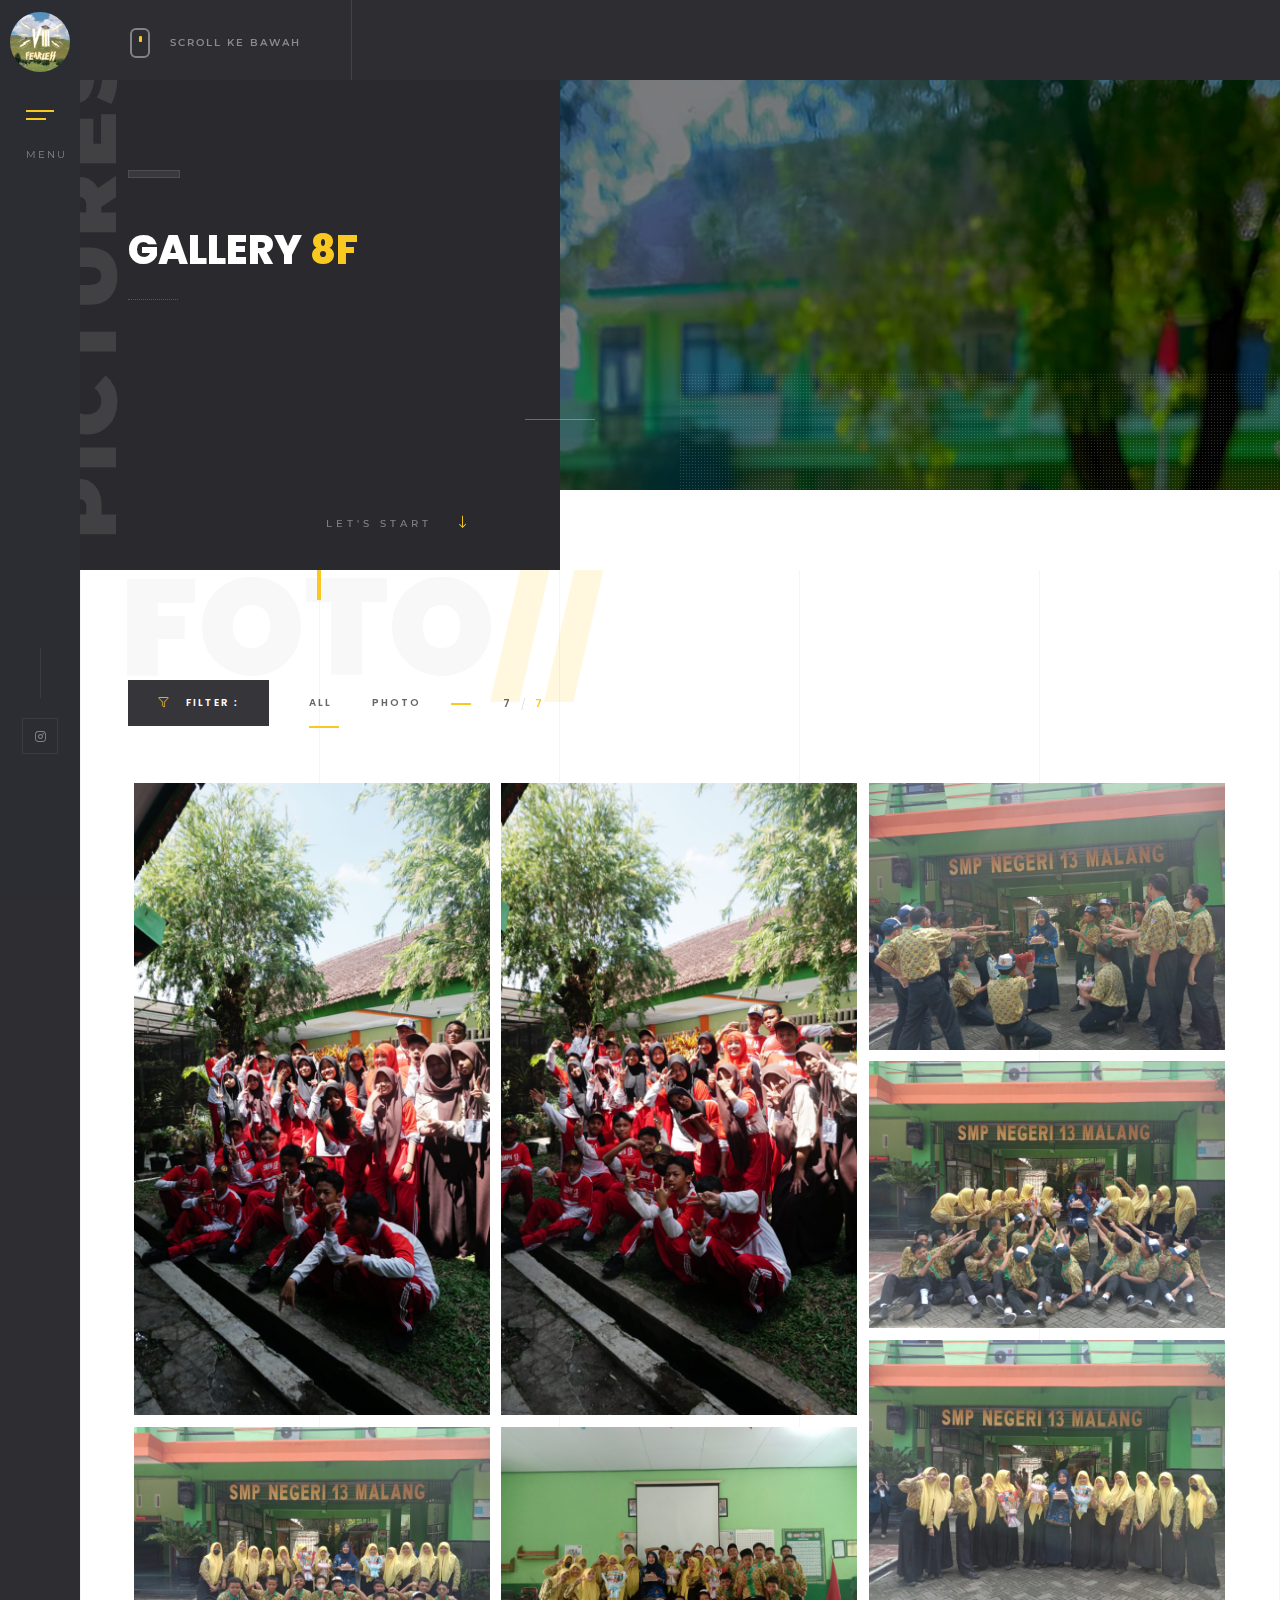
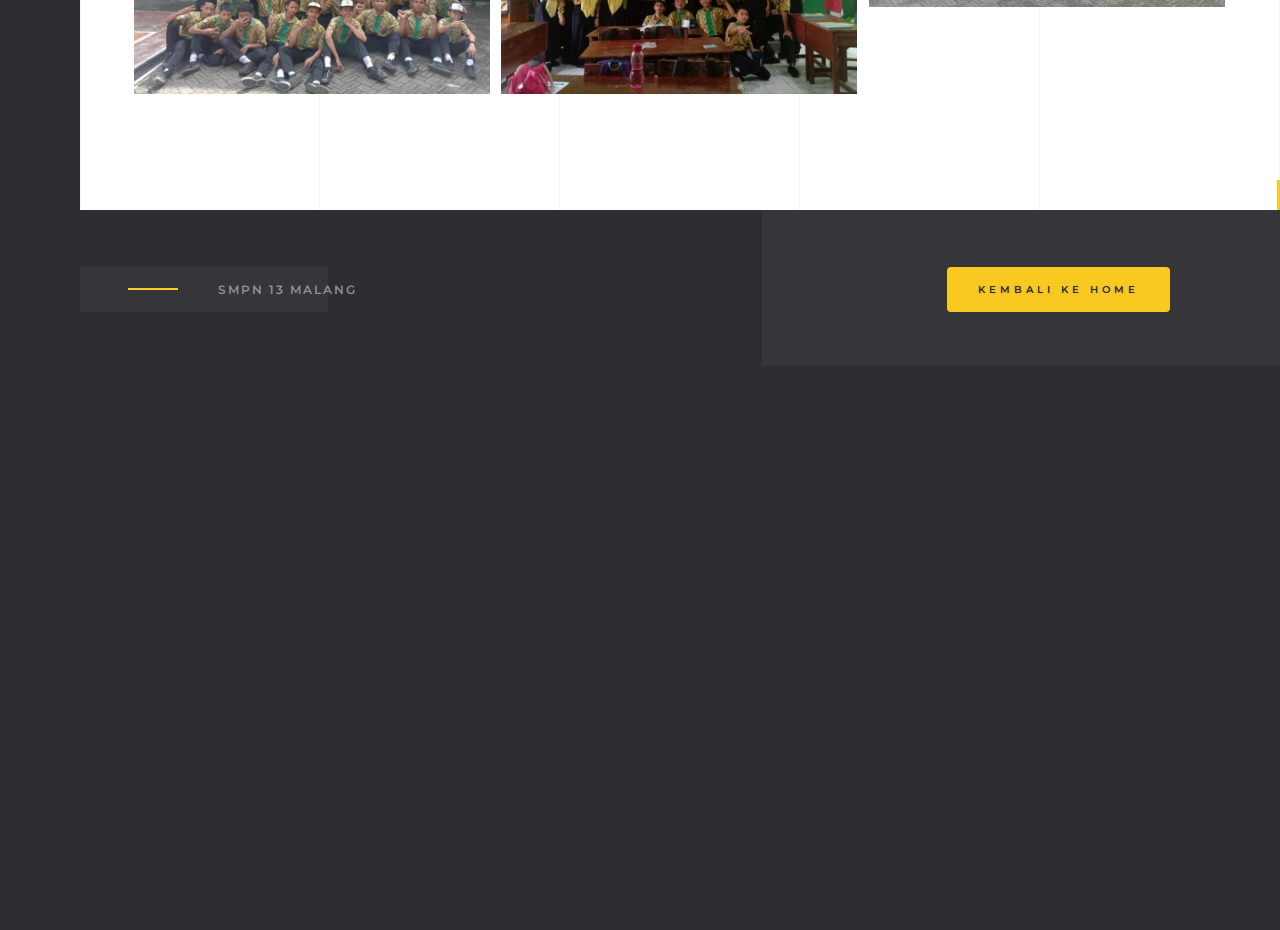
<file: gallery.html>
<!DOCTYPE HTML>
<html lang="id">
    <head>
        <!--=============== basic  ===============-->
        <meta charset="UTF-8">
        <title>Gallery - 8F</title>
        <meta name="viewport" content="width=device-width, initial-scale=1.0, minimum-scale=1.0, maximum-scale=1.0, user-scalable=no">
        <meta name="robots" content="index, follow"/>
        <meta name="keywords" content="8F, 8Fearless, SMPN 13 MALANG, Galas, Home, Gallery, GitHub, Sandy, SMP 13 MALANG"/>
        <meta name="description" content="Ini Adalah Website 8F Bagian Gallery."/>
        <!--=============== css  ===============-->
        <link type="text/css" rel="stylesheet" href="css/reset.css">
        <link type="text/css" rel="stylesheet" href="css/plugins.css">
        <link type="text/css" rel="stylesheet" href="css/style.css">
        <link type="text/css" rel="stylesheet" href="css/color.css">
        <!--=============== favicons ===============-->
        <link rel="shortcut icon" href="images/PP.jpg">
    </head>
    <body>
        <!--loader-->
        <div class="loader-wrap">
            <div class="pin"></div>
        </div>
        <!--loader end-->
        <!-- Main  -->
        <div id="main">
            <!-- header-->
            <header class="main-header">
                <a class="logo-holder" href="index.html">
                <img src="images/PP.jpg"  alt="">
                </a>
                <!-- nav-button-wrap-->
                <div class="nav-button but-hol">
                    <span  class="nos"></span>
                    <span class="ncs"></span>
                    <span class="nbs"></span>
                    <div class="menu-button-text">Menu</div>
                </div>
                <!-- nav-button-wrap end-->
                <div class="header-social">
                    <ul >
                        <li><a href="https://instagram.com/8fearlessgalas?igshid=MmU2YjMzNjRlOQ==" target="_blank"><i class="fab fa-instagram"></i></a></li>
                        </li>
                    </ul>
                </div>
            </header>
            <!--  header end -->
            <!--  navigation bar -->
            <div class="nav-overlay">
                <div class="tooltip color-bg">Tutup Menu</div>
            </div>
            <div class="nav-holder">
                <a class="header-logo" href="index.html"><h3>8Fearless</h3></a> 
                <div class="nav-title"><span>Menu</span></div>
                <div class="nav-inner-wrap">
                    <nav class="nav-inner sound-nav" id="menu">
                        <ul>
                            <li><a href="index.html">Home 🏠</a></li>
                            <li><a href="gallery.html">Gallery 📷</a></li>
                            </li>
                        </ul>
                    </nav>
                </div>
            </div>
            <!--  navigation bar end -->
            <!--wrapper-->
            <div id="wrapper" class="single-page-wrap">
                <!-- Content-->
                <div class="content">
                    <div class="single-page-decor"></div>
                    <div class="single-page-fixed-row">
                        <div class="scroll-down-wrap">
                            <div class="mousey">
                                <div class="scroller"></div>
                            </div>
                            <span>Scroll Ke Bawah</span>
                        </div>
                    </div>
                    <!-- section-->
                    <section class="parallax-section dark-bg sec-half parallax-sec-half-right" data-scrollax-parent="true">
                        <div class="bg par-elem"  data-bg="images/bg.jpg" data-scrollax="properties: { translateY: '30%' }"></div>
                        <div class="overlay"></div>
                        <div class="pattern-bg"></div>
                        <div class="container">
                            <div class="section-title">
                                <h2>Gallery <span>8F</span>  <br></h2>
                                
                                <div class="horizonral-subtitle"><span>Pictures</span></div>
                            </div>
                            <a href="#sec1" class="custom-scroll-link hero-start-link"><span>Let's START</span> <i class="fal fa-long-arrow-down"></i></a>
                        </div>
                    </section>
                    <!-- section end-->
					<!-- section-->
                    <section data-scrollax-parent="true" id="sec1">
                        <div class="section-subtitle"  data-scrollax="properties: { translateY: '150px' }" >FOTO<span>//</span></div>
                        <div class="container">
                            <!-- filter -->
                            <div class="filter-holder inline-filter fl-wrap  mar-bottom">
                                <div class="filter-button"><i class="fal fa-filter"></i> <span>Filter : </span></div>
                                <div class="gallery-filters">
                                    <a href="#" class="gallery-filter  gallery-filter-active" data-filter="*">All</a>
                                    <!-- <a href="#" class="gallery-filter" data-filter=".web">Web Design</a> -->
                                    <a href="#" class="gallery-filter" data-filter=".photography">Photo</a>
                                    <!-- <a href="#" class="gallery-filter" data-filter=".branding">Branding</a> -->
                                    <!-- <a href="#" class="gallery-filter" data-filter=".uides">Ui Design</a> -->
                                </div>
                                <div class="folio-counter">
                                    <div class="num-album"></div>
                                    <div class="all-album"></div>
                                </div>
                            </div>
                            <!-- filter end-->
                            <!-- portfolio start -->
                            <div class="gallery-items spad  hde three-column">
                                <!-- gallery-item-->
                                <div class="gallery-item photography">
                                    <div class="grid-item-holder">
                                        <a href="images/assets/Foto Bareng1.jpeg" class="fet_pr-carousel-box-media-zoom   image-popup"><i class="fal fa-search"></i></a>
                                        <img  src="images/assets/Foto Bareng1.jpeg"    alt="">
                                        <div class="box-item hd-box">
                                            <div class=" fl-wrap full-height">
                                                <div class="hd-box-wrap">
                                                    <h2><a href="#">FotoBar HUT 78</a></h2>
                                                    <p><a href="#"> Foto Ke 1  </a> </p>
                                                </div>
                                            </div>
                                        </div>
                                    </div>
                                </div>
                                <!-- gallery-item end-->
                                <!-- gallery-item-->
                                <div class="gallery-item photography">
                                    <div class="grid-item-holder">
                                        <a href="images/assets/Foto Bareng2.jpeg" class="fet_pr-carousel-box-media-zoom   image-popup"><i class="fal fa-search"></i></a>
                                        <img  src="images/assets/Foto Bareng2.jpeg"    alt="">
                                        <div class="box-item hd-box">
                                            <div class=" fl-wrap full-height">
                                                <div class="hd-box-wrap">
                                                    <h2><a href="#">FotoBar HUT 78</a></h2>
                                                    <p><a href="#"> Foto Ke 2  </a> </p>
                                                </div>
                                            </div>
                                        </div>
                                    </div>
                                </div>
                                <!-- gallery-item end-->
                                <!-- gallery-item-->
                                <div class="gallery-item photography">
                                    <div class="grid-item-holder">
                                        <a href="images/assets/Guru1.jpg" class="fet_pr-carousel-box-media-zoom   image-popup"><i class="fal fa-search"></i></a>
                                        <img  src="images/assets/Guru1.jpg"    alt="">
                                        <div class="box-item hd-box">
                                            <div class=" fl-wrap full-height">
                                                <div class="hd-box-wrap">
                                                    <h2><a href="#">FotBar Hari Guru</a></h2>
                                                    <p><a href="#"> Foto Ke 1  </a> </p>
                                                </div>
                                            </div>
                                        </div>
                                    </div>
                                </div>
                                <!-- gallery-item end-->
                                 <!-- gallery-item-->
                                 <div class="gallery-item photography">
                                    <div class="grid-item-holder">
                                        <a href="images/assets/Guru2.jpg" class="fet_pr-carousel-box-media-zoom   image-popup"><i class="fal fa-search"></i></a>
                                        <img  src="images/assets/Guru2.jpg"    alt="">
                                        <div class="box-item hd-box">
                                            <div class=" fl-wrap full-height">
                                                <div class="hd-box-wrap">
                                                    <h2><a href="#">FotBar Hari Guru</a></h2>
                                                    <p><a href="#"> Foto Ke 2  </a> </p>
                                                </div>
                                            </div>
                                        </div>
                                    </div>
                                </div>
                                <!-- gallery-item end-->
                                 <!-- gallery-item-->
                                 <div class="gallery-item photography">
                                    <div class="grid-item-holder">
                                        <a href="images/assets/Guru3.jpg" class="fet_pr-carousel-box-media-zoom   image-popup"><i class="fal fa-search"></i></a>
                                        <img  src="images/assets/Guru3.jpg"    alt="">
                                        <div class="box-item hd-box">
                                            <div class=" fl-wrap full-height">
                                                <div class="hd-box-wrap">
                                                    <h2><a href="#">FotBar Hari Guru</a></h2>
                                                    <p><a href="#"> Foto Ke 3  </a> </p>
                                                </div>
                                            </div>
                                        </div>
                                    </div>
                                </div>
                                <!-- gallery-item end-->
                                 <!-- gallery-item-->
                                 <div class="gallery-item photography">
                                    <div class="grid-item-holder">
                                        <a href="images/assets/Guru4.jpg" class="fet_pr-carousel-box-media-zoom   image-popup"><i class="fal fa-search"></i></a>
                                        <img  src="images/assets/Guru4.jpg"    alt="">
                                        <div class="box-item hd-box">
                                            <div class=" fl-wrap full-height">
                                                <div class="hd-box-wrap">
                                                    <h2><a href="#">FotBar Hari Guru</a></h2>
                                                    <p><a href="#"> Foto Ke 4  </a> </p>
                                                </div>
                                            </div>
                                        </div>
                                    </div>
                                </div>
                                <!-- gallery-item end-->
                                 <!-- gallery-item-->
                                 <div class="gallery-item photography">
                                    <div class="grid-item-holder">
                                        <a href="images/assets/Guru5.jpg" class="fet_pr-carousel-box-media-zoom   image-popup"><i class="fal fa-search"></i></a>
                                        <img  src="images/assets/Guru5.jpg"    alt="">
                                        <div class="box-item hd-box">
                                            <div class=" fl-wrap full-height">
                                                <div class="hd-box-wrap">
                                                    <h2><a href="#">FotBar Hari Guru</a></h2>
                                                    <p><a href="#"> Foto Ke 5  </a> </p>
                                                </div>
                                            </div>
                                        </div>
                                    </div>
                                </div>
                                <!-- gallery-item end-->
                            </div>
                            <!-- portfolio end -->
                        </div>
                        <div class="sec-lines"></div>
                    </section>
                    <!-- section-->
                    <section class="dark-bg2 small-padding order-wrap">
                        <div class="container">
                            <div class="row">
                                <div class="col-md-8">
                                    <h3>SMPN 13 MALANG</h3>
                                </div>
                                <div class="col-md-4"><a href="index.html" class="btn flat-btn color-btn">Kembali Ke Home</a> </div>
                            </div>
                        </div>
                    </section>
                    <!-- section end-->
                </div>
                <!-- Content end -->
                <!-- footer-->
                <div class="height-emulator fl-wrap"></div>
                <footer class="main-footer fixed-footer">
                    <!--footer-inner--> 
                    <div class="footer-inner fl-wrap">
                        <div class="container">
                            <div class="partcile-dec" data-parcount="90"></div>
                            <div class="row">
                                <div class="col-md-2">
                                    <div class="footer-title fl-wrap">
                                        <span>.GALAS</span>
                                    </div>
                                </div>
                                <div class="col-md-5">
                                    <div class="footer-header fl-wrap"><span>01.</span>  Informasi</div>
                                    <!-- footer-box--> 
                                    <div class="footer-box fl-wrap">
                                        <p>Wali Kelas : Durrotun Nasihah, S.Pd</p>
                                    <p>- Kelas Jurusan Seni Rupa -</p>
                                    <p>Periode 2023 - 2024</p>
                                        <!-- footer-contacts-->                    
                                        <div class="footer-contacts fl-wrap">
                                            <ul>
                                                <li><i class="fal fa-map-marker"></i><span>Alamat :</span><a href="https://www.google.com/maps/place/SMP+Negeri+13+Malang/@-7.9485901,112.6076966,18.25z/data=!4m6!3m5!1s0x2e78826e24f620b1:0x289964547020361c!8m2!3d-7.9487557!4d112.6074184!16s%2Fg%2F1hc3zphl8?entry=ttu">Kota Malang, Dinoyo, Lowokwaru, Jawa Timur</a></li>
                                            </ul>
                                        </div>
                                        <!-- footer end -->                                        
                                        <!-- footer-socilal -->            
                                        <div class="footer-socilal fl-wrap">
                                                <ul >
                                                    <li><a href="https://instagram.com/8fearlessgalas?igshid=MmU2YjMzNjRlOQ==" target="_blank"><i class="fab fa-instagram"></i></a></li>
                                                </ul>
                                        </div>
                                        <!-- footer-socilal end -->       
                                    </div>
                                    <!-- footer-box end--> 
                                </div>
                            </div>
                        </div>
                    </div>
                    <!--footer-inne endr-->  <!--footer-inne endr--> 
                    <!--subfooter--> 
                    <div class="subfooter fl-wrap">
                        <div class="container">
                            <!-- policy-box-->
                            <div class="policy-box">
                                <span>&#169;Sandy And GitHub 2023  /  All rights reserved. </span>
                            </div>
                            <!-- policy-box end-->
                            <a href="#" class="to-top color-bg"><i class="fal fa-angle-up"></i><span></span></a>
                        </div>
                    </div>
                    <!--subfooter end--> 
                </footer>
                <!-- footer end-->	      
            </div>
            <!--   content end -->	
        </div>
        <!-- Main end -->
        <!--=============== scripts  ===============-->
        <script type="text/javascript" src="js/jquery.min.js"></script>
        <script type="text/javascript" src="js/plugins.js"></script>
        <script type="text/javascript" src="js/scripts.js"></script>
    </body>
</html>
</file>
<file: css/style.css>
@charset "utf-8";

/*======================================
 [ -Main Stylesheet-

++ Fonts ++
++ General Style ++
++ Loader++
++ Header ++
++ Navigation ++
++ Footer ++
++ Section ++
++ Portfolio ++
++ Contacts ++
++ Blog ++
++ 404 ++
++ Responsive ++

 
/*-------------Fonts---------------------------------------*/

@import url('https://fonts.googleapis.com/css?family=Montserrat:400,500,600,700,800,900|Poppins:400,500,600,700,800,900|Titillium+Web:400,600,700&subset=cyrillic,cyrillic-ext,devanagari,latin-ext,vietnamese');

/*-------------General Style---------------------------------------*/

html {
	overflow-x: hidden !important;
	height: 100%;
}
body {
	margin: 0;
	padding: 0;
	font-weight: 400;
	font-size: 13px;
	height: 100%;
	text-align: center;
	background: #2D2D32;
	color: #000;
	font-family: 'Montserrat', sans-serif;
}
@-o-viewport {
	width: device-width;
}
@-ms-viewport {
	width: device-width;
}
@viewport {
	width: device-width;
}
/* ---------Page preload--------------------------------------*/

.loader-wrap {
	position: fixed;
	width: 100%;
	height: 100%;
	z-index: 200;
	background: #2A2A2E;
	top: 0;
	overflow: hidden;
	left: 0;
	-webkit-transform: translate3d(0, 0, 0);
}
.pin {
	position: absolute;
	top: 50%;
	left: 30%;
	margin-left: 50px;
	width: 200px;
	height: 40px;
	text-transform: uppercase;
	letter-spacing: 10px;
	font-size: 12px;
	font-weight: 400;
	margin-top: -20px;
	color: rgba(255, 255, 255, 0.31);
	font-family: 'Poppins', sans-serif;
	text-align: left;
}
.pin:after {
	content: "8Fearless : ";
	position: absolute;
	left: -100%;
	color: rgba(255, 255, 255, 0.51);
}
.pin:before {
	content: "Loading";
	position: absolute;
	overflow: hidden;
	max-width: 0;
	text-align: left;
	animation: pinanim 2.2s ease-out infinite;
}
@keyframes pinanim {
	0% {
		max-width: 0;
	}
	100% {
		max-width: 100%;
	}
}
@keyframes pinanim {
	0% {
		max-width: 0;
	}
	100% {
		max-width: 100%;
	}
}
/*--------------Typography--------------------------------------*/
p {
	font-size: 15px;
	line-height: 24px;
	padding-bottom: 10px;
	font-weight: 500;
	color: #878C9F;
	font-family: 'Poppins', sans-serif;
}
blockquote {
	float: left;
	padding: 10px 20px;
	margin: 0 0 20px;
	font-size: 17.5px;
	border-left: 15px solid #eee;
	position: relative;
}
blockquote:before {
	font-family: Font Awesome\ 5 Pro;
	content: "\f10e";
	position: absolute;
	color: #ccc;
	bottom: 3px;
	font-size: 43px;
	right: 6px;
	opacity: 0.4
}
blockquote p {
	font-family: Georgia, "Times New Roman", Times, serif;
	font-style: italic;
	color: #666;
}
.bold-title {
	margin: 15px 0;
	font-size: 24px;
	text-align: left;
	font-weight: 600;
}
/*--------------General--------------------------------------*/
#main {
	height: 100%;
	width: 100%;
	position: absolute;
	top: 0;
	left: 0;
	z-index: 2;
	opacity: 0;
}
.fl-wrap {
	float: left;
	width: 100%;
	position: relative;
}
.hero-section {
	padding: 250px 0 450px;
}
.content {
	float: left;
	width: 100%;
	position: relative;
	padding-left: 80px;
	z-index: 5;
}
.content.full-height {
	z-index: 6;
}
.container {
	max-width: 1224px;
	width: 92%;
	margin: 0 auto;
	position: relative;
	z-index: 5;
}
#wrapper {
	position: absolute;
	top: 0;
	left: 0;
	right: 0;
	bottom: 0;
	z-index: 3;
}
.single-page-wrap {
	padding-top: 80px;
}
.single-page-decor {
	position: fixed;
	top: 0;
	left: 80px;
	right: 0;
	height: 80px;
	z-index: 14;
	background: #2D2D32;
	-webkit-transform: translate3d(0, 0, 0);
}
.single-page-fixed-row {
	position: fixed;
	top: 0;
	left: 80px;
	right: 0;
	height: 80px;
	z-index: 14;
	-webkit-transform: translate3d(0, 0, 0);
}
.single-page-fixed-row-link {
	float: left;
	margin-left: 50px;
	text-align: left;
	top: 32px;
}
.single-page-fixed-row-link i {
	padding-right: 20px;
}
.single-page-fixed-row-link span {
	font-weight: 600;
	text-transform: uppercase;
	font-size: 10px;
	letter-spacing: 2px;
	color: #8B8B8B;
	position: relative;
}
.single-page-fixed-row-link span:before {
	content: '';
	position: absolute;
	left: 70%;
	right: -80px;
	top: -12px;
	bottom: -12px;
	background: rgba(255, 255, 255, 0.081);
	-webkit-transition: all 0.2s ease-in-out;
	transition: all 0.2s ease-in-out;
}
.single-page-fixed-row-link:hover span:before {
	left: 20%;
}
.respimg {
	width: 100%;
	height: auto;
}
.bg {
	position: absolute;
	top: 0;
	left: 0;
	width: 100%;
	height: 100%;
	z-index: 1;
	background-size: cover;
	background-attachment: scroll;
	background-position: center;
	background-repeat: repeat;
	background-origin: content-box;
}
.overlay {
	position: absolute;
	top: 0;
	left: 0;
	width: 100%;
	height: 100%;
	background: #000;
	opacity: 0.4;
	z-index: 3;
}
/* ------header------------------------------------------------------------ */
.main-header {
	position: fixed;
	top: 0;
	left: 0;
	width: 80px;
	height: 100%;
	z-index: 100;
	-webkit-transform: translate3d(0, 0, 0);
}
.main-header:before {
	content: '';
	position: absolute;
	top: 0;
	left: 0;
	width: 100%;
	height: 100%;
	background: #2C2D32;
	opacity: 0.6;
}
.logo-holder {
	float: left;
	width: 80px;
	height: 80px;
	line-height: 80px;
}
.logo-holder img {
	width: 60px;
	height: auto;
	border-radius: 60px;
}
.header-logo h3 {
	font-family: 'Montserrat';
    color: white;
    font-size: 28px;
    font-weight: 600;
}
.nav-button {
	width: 28px;
	height: 50px;
	display: inline-block;
	cursor: pointer;
	position: relative;
	margin-top: 30px;
}
.nav-button span {
	width: 100%;
	float: left;
	margin-bottom: 6px;
	height: 2px;
	background: #fff;
	position: relative;
	-webkit-transition: all 0.2s ease-in-out;
	transition: all 0.2s ease-in-out;
}
.nav-button .ncs {
	width: 70%;
}
.nav-button .nbs,
.nav-button.cmenu:hover .nbs {
	width: 0;
}
.nav-button:hover .ncs,
.nav-button:hover .nbs {
	width: 100%;
}
.nav-button.cmenu .nos {
	-webkit-transform: rotate(-45deg);
	-moz-transform: rotate(-45deg);
	-o-transform: rotate(-45deg);
	-ms-transform: rotate(-45deg);
	transform: rotate(-45deg);
	margin-bottom: 0;
	top: 8.5px;
}
.nav-button.cmenu .ncs {
	-webkit-transform: rotate(45deg);
	-moz-transform: rotate(45deg);
	-o-transform: rotate(45deg);
	-ms-transform: rotate(45deg);
	transform: rotate(45deg);
	margin-bottom: 0;
	top: 6px;
	width: 100%;
}
.nav-button:hover .menu-button-text {
	color: #fff;
}
.menu-button-text {
	position: absolute;
	left: 0;
	width: 100%;
	bottom: -1px;
	color: rgba(255, 255, 255, 0.41);
	font-size: 10px;
	font-weight: 400;
	text-transform: uppercase;
	letter-spacing: 2px;
}
.nav-button.cmenu .menu-button-text {
	margin-top: 16px;
}
.header-social {
	position: absolute;
	bottom: 130px;
	width: 100%;
	left: 0;
}
.header-social:before {
	content: '';
	position: absolute;
	top: -70px;
	width: 1px;
	height: 50px;
	left: 50%;
	background: rgba(255, 255, 255, 0.08);
}
.header-social li {
	float: left;
	width: 100%;
	margin-bottom: 16px;
}
.header-social li a {
	display: inline-block;
	width: 36px;
	height: 36px;
	line-height: 36px;
	color: rgba(255, 255, 255, 0.41);
	font-size: 12px;
	border: 1px solid rgba(255, 255, 255, 0.08);
	-webkit-transition: all 300ms linear;
	transition: all 300ms linear;
}
.header-social li a:hover {
	border-radius: 100%;
	color: #fff;
}
.contact-btn {
	position: fixed;
	top: 0;
	right: 0;
	font-size: 18px;
	color: #2a2a2e;
	width: 80px;
	text-align: center;
	z-index: 52;
	cursor: pointer;
	height: 80px;
	line-height: 80px;
	-webkit-transform: translate3d(0, 0, 0);
}
/*------ navigation  ------------------------------------------------*/

.header-logo {
	float: left;
	position: absolute;
	top: 110px;
	left: 170px;
}
.header-logo:before {
	content: '';
	position: absolute;
	right: -100px;
	left: 90px;
	top: -10px;
	bottom: -13px;
	background: rgba(255, 255, 255, 0.031);
	z-index: -1;
	-webkit-transition: all 300ms linear;
	transition: all 300ms linear;
}
.header-logo:hover:before {
	left: calc(100% + 100px);
}
.header-logo img {
	height: 18px;
	width: auto;
}
.nav-holder {
	position: fixed;
	top: 0;
	left: -1064px;
	bottom: 0;
	z-index: 99;
	width: 600px;
	background: #252425;
	overflow: auto;
	padding: 35px 30px 35px 160px;
	opacity: 0;
	-webkit-transform: translate3d(0, 0, 0);
}
.nav-holder:after {
	content: '';
	position: absolute;
	right: 0;
	bottom: 0;
	width: 60%;
	height: 100px;
	background: rgba(255, 255, 255, 0.031);
	z-index: -1;
}
.nav-title {
	position: absolute;
	bottom: 0;
	left: 120px;
	z-index: 2;
	right: 0;
}
.nav-title span {
	float: left;
	position: relative;
	opacity: 0.2;
	top: 150px;
	min-height: 200px;
	text-transform: uppercase;
	font-weight: bold;
	font-size: 94px;
	color: #fff;
	letter-spacing: 4px;
	-webkit-transform: rotate(-90deg);
	-moz-transform: rotate(-90deg);
	-o-transform: rotate(-90deg);
	-ms-transform: rotate(-90deg);
	transform: rotate(-90deg);
	-webkit-transform-origin: left top;
	-ms-transform-origin: left top;
	-moz-transform-origin: left top;
	-o-transform-origin: left top;
	transform-origin: left top;
}
.nav-inner-wrap {
	float: left;
	width: 350px;
	position: relative;
	z-index: 10;
	top: 180px;
}
.nav-overlay {
	position: fixed;
	top: 0;
	left: 0;
	bottom: 0;
	z-index: 98;
	width: 100%;
	background: rgba(37, 36, 37, 0.71);
	cursor: none;
	display: none;
	-webkit-transform: translate3d(0, 0, 0);
}
.nav-overlay .tooltip {
	width: 150px;
	height: 50px;
	line-height: 50px;
	font-weight: 600;
	color: #2d2d32;
	text-transform: uppercase;
	letter-spacing: 2px;
	z-index: 100;
	font-size: 10px;
	display: none;
}
.nav-overlay:hover .tooltip {
	display: block;
	position: fixed;
	overflow: hidden;
}
nav.nav-inner {
	float: left;
	overflow: hidden;
	width: 100%;
	position: relative;
	background: #252425;
	z-index: 20;
}
.sliding-menu ul {
	margin: 0;
	float: left;
	width: 100%;
	overflow: hidden;
}
.sliding-menu li {
	margin: 0;
	position: relative;
	float: left;
	width: 100%;
}
.sliding-menu a {
	float: left;
	width: 100%;
	padding: 0 10px;
	height: 40px;
	line-height: 40px;
	position: relative;
	font-weight: 600;
	font-size: 12px;
	text-align: left;
	color: #fff;
	text-transform: uppercase;
	letter-spacing: 3px;
}
.sliding-menu a:after {
	content: '';
	position: absolute;
	top: 0;
	left: -10px;
	width: 0;
	-webkit-transition: all 300ms linear;
	transition: all 300ms linear;
	height: 100%;
	background: rgba(255, 255, 255, 0.071);
}
.sliding-menu a:hover:after {
	width: 100%;
}
.sliding-menu a i {
	float: left;
	width: 35px;
	color: #74829C;
	position: relative;
	top: 3px;
}
.sliding-menu a.back:before {
	font-family: Font Awesome\ 5 Pro;
	content: '\f104';
	color: #fff;
}
.submen-dec:before {
	font-family: Font Awesome\ 5 Pro;
	content: '\f105';
	position: absolute;
	right: 25px;
	width: 10px;
	height: 10px;
	top: 14px;
	z-index: 20;
}
.subcribe-form {
	margin-top: 28px;
}
.subcribe-form input.enteremail {
	float: left;
	width: 65%;
	border: none;
	background: rgba(255, 255, 255, 0.11);
	padding: 15px 20px;
	position: relative;
	z-index: 1;
	color: #fff;
}
.subcribe-form input.enteremail::-webkit-input-placeholder {
	color: #fff;
	font-weight: 400;
	font-size: 12px;
}
.subcribe-form .subscribe-button {
	position: absolute;
	top: 0;
	right: 0;
	width: 35%;
	z-index: 2;
	padding: 15px 0;
	color: #fff;
	border-top-right-radius: 4px;
	border-bottom-right-radius: 4px;
	border: none;
	cursor: pointer;
}
.subcribe-form .subscribe-button i {
	padding-right: 10px;
}
.subscribe-message {
	margin-top: 10px;
	text-align: left;
	color: #fff;
	float:left;
	width:100%;
}
.nav-footer {
	margin-top: 40px;
	padding-top: 30px;
	border-top: 1px dotted rgba(255, 255, 255, 0.09);
}
.scroll-nav-wrap {
	position: absolute;
	bottom: 0;
	height: 80px;
	left: 80px;
	right: 0;
	background: #2D2D32;
	z-index: 5;
	width: 100%;
}
.scroll-nav {
	float: left;
	padding: 23px 40px 0;
	height: 100%;
	border-right: 1px solid rgba(255, 255, 255, 0.11);
	background: #2A2A2E;
}
.scroll-nav li {
	float: left;
	margin-right: 10px;
}
.scroll-nav li a {
	float: left;
	padding: 13px 35px;
	color: #8B8B8B;
	font-weight: 600;
	font-size: 10px;
	text-transform: uppercase;
	letter-spacing: 2px;
	position: relative;
	-webkit-transition: all 300ms linear;
	transition: all 300ms linear;
}
.scroll-nav li a:after,
.scroll-nav li a:before,
.fsp-filter .gallery-filters a:before,
.fsp-filter .gallery-filters a:after {
	content: '';
	position: absolute;
	top: 50%;
	left: 0;
	width: 15px;
	height: 2px;
	margin-top: -1px;
}
.scroll-nav li a:before,
.fsp-filter .gallery-filters a:before {
	background: rgba(255, 255, 255, 0.091);
	z-index: 1;
}
.scroll-nav li a:after,
.fsp-filter .gallery-filters a:after {
	width: 0;
	z-index: 2;
	-webkit-transition: all 300ms linear;
	transition: all 300ms linear;
}
.scroll-nav a.act-scrlink:after,
.fsp-filter .gallery-filters a.gallery-filter-active:after {
	width: 15px;
}
.full-height {
	height: 100%;
}
/* ------footer------------------------------------------------------------ */

.main-footer {
	position: fixed;
	background: #2A2A2E;
	z-index: 2;
	left: 80px;
	bottom: 0;
	right: 0;
	z-index: 2;
	overflow: hidden;
	-webkit-transform: translate3d(0, 0, 0);
}
.height-emulator {
	z-index: 1;
}
.cnt{
	padding: 30px;
	color: white;
}
.footer-inner {
	z-index: 3;
	padding: 110px 0 70px;
}
.partcile-dec {
	position: absolute;
	top: 0;
	left: -20%;
	width: 140%;
	height: 100%;
	z-index: -1;
}
.subfooter {
	background: #2D2D32;
	height: 80px;
	z-index: 3;
	padding: 0 90px;
}
.policy-box {
	color: rgba(255, 255, 255, 0.71);
	float: left;
	padding-top: 36px;
	font-family: 'Poppins', sans-serif;
	text-transform: uppercase;
	font-weight: 500;
	font-size: 10px;
	letter-spacing: 2px;
}
.to-top {
	position: absolute;
	top: -45px;
	right: 0;
	width: 40px;
	height: 90px;
	color: #292929;
	overflow: hidden;
	font-size: 24px;
	border: 1px solid rgba(255, 255, 255, 0.08);
	background: #2A2A2E;
}
.to-top-letter {
	position: relative;
	float: left;
	width: 100%;
	height: 30px;
	left: -40px;
	line-height: 10px;
	font-size: 11px;
	color: #292929;
	text-transform: uppercase;
	font-weight: 700;
	-webkit-transition: all .2s ease-in-out;
	transition: all .2s ease-in-out;
}
.to-top-letter:first-child {
	padding-top: 22px;
	-webkit-transition-delay: 0.4s;
	transition-delay: 0.4s;
}
.to-top-letter:nth-child(2) {
	padding-top: 10px;
	-webkit-transition-delay: 0.3s;
	transition-delay: 0.3s;
}
.to-top-letter:nth-child(3) {
	-webkit-transition-delay: 0.2s;
	transition-delay: 0.2s;
}
.to-top i {
	position: absolute;
	width: 100%;
	height: 100%;
	left: 0;
	z-index: 2;
	top: 0;
	line-height: 90px;
	-webkit-transition: all .2s ease-in-out;
	transition: all .2s ease-in-out;
}
.to-top:hover i {
	left: -40px;
}
.to-top:hover .to-top-letter {
	left: 0;
}
.footer-socilal {
	margin-top: 30px;
}
.footer-socilal li,
.order-wrap li {
	float: left;
	position: relative;
	margin-right: 20px;
}
.footer-socilal li a,
.order-wrap li a {
	float: left;
	width: 36px;
	height: 36px;
	line-height: 36px;
	color: rgba(255, 255, 255, 0.41);
	font-size: 12px;
	border: 1px solid rgba(255, 255, 255, 0.08);
	-webkit-transition: all 200ms linear;
	transition: all 200ms linear;
}
.footer-socilal li a:hover,
.order-wrap li a:hover {
	border-radius: 100%;
	color: #fff;
}
.footer-box p {
	text-align: left;
	color: rgba(255, 255, 255, 0.71);
	font-weight: 400;
}
.footer-header {
	text-align: left;
	color: #fff;
	font-size: 12px;
	font-weight: 600;
	margin-bottom: 20px;
	padding-bottom: 20px;
	text-transform: uppercase;
	letter-spacing: 2px;
	border-bottom: 1px dotted rgba(255, 255, 255, 0.11);
}
.footer-header span {
	padding-right: 10px;
}
.footer-contacts {
	margin-top: 20px;
	padding-top: 20px;
	border-top: 1px dotted rgba(255, 255, 255, 0.11);
}
.footer-contacts li {
	float: left;
	width: 100%;
	padding: 8px 0;
	text-transform: uppercase;
	letter-spacing: 2px;
	font-size: 11px;
	font-weight: 600;
}
.footer-contacts li a {
	float: left;
	text-align: left;
	color: #fff;
}
.footer-contacts li span {
	float: left;
	text-align: left;
	color: #999;
	padding-right: 12px;
}
.footer-contacts li:hover span {
	color: #fff;
}
.footer-contacts li i {
	float: left;
	padding-right: 12px;
	position: relative;
	top: 2px;
}
.footer-title span {
	position: absolute;
	left: -120px;
	opacity: 0.2;
	margin-top: 66%;
	text-transform: uppercase;
	font-weight: 900;
	font-size: 64px;
	letter-spacing: 6px;
	-webkit-transform: rotate(-90deg);
	-moz-transform: rotate(-90deg);
	-o-transform: rotate(-90deg);
	-ms-transform: rotate(-90deg);
	transform: rotate(-90deg);
	color: #fff;
}
.footer-title span:before {
	content: "";
	position: absolute;
	bottom: -20px;
	left: 50%;
	width: 100px;
	height: 1px;
	background: #fff;
	margin-left: -50px;
}

#twitts-container img,
p.interact,
#twitts-container div.user {
	display: none;
}
#twitts-container {
	text-align: left;
}
#twitts-container a {
	color: #fff;
}
#twitts-container p.tweet {
	font-size: 11px;
	color: rgba(255, 255, 255, 0.71);
	float: left;
	padding: 10px 18px;
	background: rgba(255, 255, 255, 0.031);
	border-radius: 4px;
	overflow: hidden;
	font-weight: 400;
	margin-bottom: 10px;
	box-shadow: 0px 0px 28px 1px rgba(51, 51, 51, 0.41);
}
#twitts-container ul li:hover p.tweet{
	background: rgba(255, 255, 255, 0.071);
}
#twitts-container ul li {
	float: left;
	width: 100%;
	margin-bottom: 15px;
	position: relative;
	padding-left: 12px;
	border-bottom: 1px dotted rgba(255, 255, 255, 0.151);
}
#twitts-container ul li:before {
	font-family: Font Awesome\ 5 Pro;
	content: '\f142';
	position: absolute;
	top: 45%;
	left: 0;
	height: 20px;
	margin-top: -20px;
	z-index: 1;
	font-size: 16px;
	font-weight: 300;
}
#twitts-container .timePosted a {
	color: rgba(255, 255, 255, 0.51);
	position: relative;
	float: left;
	margin-bottom: 10px;
	padding-left: 24px;
	font-weight: 500;
	font-size: 11px;
}
#twitts-container .timePosted a:hover {
	color: #fff;
}
#twitts-container .timePosted a:before {
	font-family: Font Awesome\ 5 Pro;
	content: "\f017";
	position: absolute;
	top: 0;
	left: 0;
	font-weight: 300;
	opacity: 1;
	font-size: 14px;
}
#twitts-container .timePosted a:after {
	top: -10px;
	left: 22px;
	border: solid transparent;
	content: " ";
	height: 0;
	width: 0;
	position: absolute;
	pointer-events: none;
}
#twitts-container .timePosted a:after {
	border-color: transparent;
	border-top-color: rgba(255, 255, 255, 0.041);
	border-width: 7px;
	margin-left: 7px;
}
.follow-twiit-button {
	position: absolute;
	width: 36px;
	height: 36px;
	background: rgba(255, 255, 255, 0.91);
	line-height: 36px;
	border-radius: 100%;
	z-index: 20;
	bottom: 40px;
	right: -15px;
	font-size: 12px;
	box-shadow: 0px 0px 0px 4px rgba(255, 255, 255, 0.1);
}
.follow-twiit-button span {
	position: absolute;
	right: 0;
	background: #fff;
	line-height: 0;
	padding: 16px 0;
	min-width: 150px;
	border-radius: 6px;
	color: #fff;
	visibility: hidden;
	opacity: 0;
	top: -30px;
	box-shadow: 0px 6px 15px -2px rgba(56, 137, 253, 0.81);
	-webkit-transition: all 300ms linear;
	transition: all 300ms linear;
}
.follow-twiit-button:hover span {
	opacity: 1;
	top: -40px;
	visibility: visible;
}
/*------Button ------------------------------------------------*/

.btn {
	padding: 15px 30px;
	position: relative;
	margin-top: 10px;
	font-size: 10px;
	font-weight: 600;
	letter-spacing: 4px;
	-webkit-transition: all 200ms linear;
	transition: all 200ms linear;
	text-transform: uppercase;
	border-radius: 4px;
	text-shadow: 1px 1px 2px rgba(150, 150, 150, 0.36);
}
.trsp-btn {
	border: 1px solid rgba(255, 255, 255, 0.09);
	color: #fff;
}
.trsp-btn:before,
.flat-btn:before {
	background: rgba(255, 255, 255, 0.29);
}
.flat-btn {
	border: 1px solid #000;
	color: #fff;
	background: #292929;
}
.float-btn {
	float: left;
}
.color-btn {
	color: #2d2d32;
	border-color: transparent
}
.btn.color-btn:before {
	background: #2d2d32;
}
.btn:before {
	content: '';
	position: absolute;
	top: 50%;
	left: 20px;
	height: 1px;
	width: 0;
	-webkit-transition: all 200ms linear;
	-moz-transition: all 200ms linear;
	-o-transition: all 200ms linear;
	-ms-transition: all 200ms linear;
	transition: all 200ms linear;
}
.btn:hover:before {
	width: 30px;
}
.btn:hover {
	padding-left: 60px;
}
.mar-top {
	margin-top: 50px;
}
.mar-top-sm {
	margin-top: 20px;
}
.mar-bottom {
	margin-bottom: 50px;
}
/*--------------hero--------------------------------------*/
.impulse-wrap {
	position: absolute;
	top: 0;
	left: 0;
	width: 100%;
	height: 100%;
	z-index: 4;
	-webkit-perspective: 1000;
}
.impulse-wrap .section-entry {
	-webkit-transform: translateZ(40px);
	transform: translateZ(40px);
}
.mm-parallax {
	position: absolute;
	top: 0;
	left: 0;
	right: 0;
	bottom: 0;
	transform-style: preserve-3d;
}
.hero-wrap {
	float: left;
	width: 100%;
	height: 100%;
	padding-bottom: 80px;
	overflow: hidden;
	position: relative;
	z-index: 4;
	background: #2A2A2E;
}
.slideshow-container {
	position: absolute;
	top: 0;
	left: 0;
	width: 100%;
	height: 100%;
	z-index: -1;
}
.fs-carousel-wrap {
	background: #2A2A2E;
}
.fs-carousel-item {
	float: left;
	position: relative;
	margin: 0 3px;
	overflow: hidden;
}
.fs-carousel-title {
	top: 36%;
	padding: 0 50px;
	z-index: 10;
}
.fs-carousel-title h3 {
	text-align: left;
	color: #fff;
	font-size: 34px;
	font-weight: 600;
	float: left;
	width: 100%;
}
.fs-carousel-title .btn {
	margin-top: 30px;
}
.fs-carousel-title h3 a {
	color: #fff;
}
.fs-carousel-titlecat {
	margin-bottom: 30px;
	background: rgba(0, 0, 0, 0.41);
	float: left;
	padding: 15px 30px;
}
.fs-carousel-titlecat a {
	float: left;
	text-transform: uppercase;
	letter-spacing: 2px;
	font-size: 10px;
	font-weight: 600;
	margin-right: 18px;
}
.fs-carousel-titlecat a:hover {
	color: rgba(255, 255, 255, 0.71);
}
.fs-carousel-link {
	float: left;
	color: #fff;
	position: relative;
	margin-top: 20px;
	letter-spacing: 2px;
	font-size: 11px;
	font-weight: 600;
	text-transform: uppercase;
}
.fs-carousel-link:after {
	font-family: Font Awesome\ 5 Pro;
	content: '\f324';
	position: absolute;
	bottom: -15px;
	right: -40px;
	font-weight: 300;
	color: rgba(255, 255, 255, 0.71);
	font-size: 12px;
}
.fs-carousel-link:before {
	content: '';
	position: absolute;
	bottom: -10px;
	left: 0;
	height: 1px;
	width: 100%;
	border-bottom: 1px dotted rgba(255, 255, 255, 0.41);
}
.fs-carousel-link:hover:after {
	right: -50px;
}
.fs-carousel-item .bg,
.fs-carousel-link:after {
	-webkit-transition: all .5s ease-in-out;
	transition: all .5s ease-in-out;
}
.bg.hov-rot {
	-webkit-transform: scale(1.1);
	-moz-transform: scale(1.1);
	transform: scale(1.1);
}
.fs-carousel-wrap {
	padding-left: 80px;
}
.carousle-item-number {
	position: absolute;
	bottom: -30px;
	font-size: 79px;
	color: rgba(255, 255, 255, 0.41);
	left: 20px;
	z-index: 3;
	font-weight: bold;
	font-family: 'Poppins', sans-serif;
}
.half-bg {
	float: right;
	width: 65%;
	position: relative;
	height: 100%;
	overflow: hidden;
	z-index: 2;
}
.impulse-wrap .half-bg {
	overflow: hidden;
	position: absolute;
	right: 0;
	top: 10%;
	height: 80%;
	width: 65%;
}
.half-slider-wrap {
	z-index: 10;
}
.half-slider-img-wrap {
	position: absolute;
	top: 0;
	right: 0;
	width: 65%;
	height: 100%;
	z-index: 1;
}
.half-slider-img-item {
	float: left;
	width: 100%;
	height: 100%;
	overflow: hidden;
	position: relative;
}
.half-bg-dec {
	position: absolute;
	top: 10%;
	left: 5.5%;
	width: 20%;
	height: 80%;
	padding-left: 80px;
}
.half-bg-dec.single-half-bg-dec {
	left: inherit;
	right: 5.5%;
	width: 35%;
	height: 90%;
	top: 9%;
}
.half-bg-dec-item {
	float: left;
	width: 33.3%;
	height: 25%;
	position: relative;
}
.half-bg-dec-item:before {
	content: '';
	position: absolute;
	top: 50%;
	left: 50%;
	width: 8px;
	height: 8px;
	margin: -4px 0 0 -4px;
	border-radius: 100%;
	border: 1px solid rgba(255, 255, 255, 0.31);
	box-sizing: border-box;
	-webkit-transition: all 500ms linear;

	transition: all 500ms linear;
	z-index: 3;
}
.half-bg-dec-item.half-bg-dec-vis:before {
	background: #fff;
}
.hero-inner {
	overflow: hidden;
}
.half-hero-wrap {
	position: absolute;
	left: 25%;
	z-index: 10;
	top: 29%;
}
.half-hero-wrap h1:before {
	content: '';
	position: absolute;
	top: -30px;
	left: 0;
	width: 50px;
	height: 4px;
	border: 1px solid rgba(255, 255, 255, 0.21);
}
.half-hero-wrap h1 {
	color: #fff;
	font-family: 'Poppins', sans-serif;
	font-size: 50px;
	text-align: left;
	font-weight: 600;
	line-height: 70px;
	padding-bottom: 30px;
	position: relative;
}
.half-hero-wrap h4 {
	padding: 15px 30px;
	background: rgba(0, 0, 0, 0.21);
	text-align: left;
	font-size: 11px;
	float: left;
	text-transform: uppercase;
	color: rgba(255, 255, 255, 0.71);
	letter-spacing: 6px;
	font-weight: 600;
}
.hero-line-dec {
	position: absolute;
	bottom: 50px;
	left: 35%;
	width: 60px;
	height: 1px;
	background: rgba(255, 255, 255, 0.41);
	z-index: 26;
	margin-left: -30px;
}
.hero-line-dec.imp-her-line {
	bottom: 130px;
}
.pattern-bg {
	position: absolute;
	bottom: 0;
	width: 50%;
	height: 30%;
	z-index: 3;
	right: 0;
	background: url(../images/pattern.png) repeat;
	opacity: 0.2;
}
.hero-decor-let {
	position: absolute;
	color: #fff;
	font-size: 25px;
	right: 53px;
	letter-spacing:10px;
	top: 43%;
	z-index: 20;
	font-weight: 700;
	text-transform:uppercase;
	-webkit-transform: rotate(90deg);
	transform: rotate(90deg);
	white-space:nowrap;
	
}
.hero-decor-let div{
	position:absolute;
	top:0;
	left:0;
}
.hero-decor-let span {
	color: rgba(255, 255, 255, 0.51);
}
.hero-decor-numb {
	position: absolute;
	z-index: 20;
	left: 40%;
	top: 40px;
	padding-left: 80px;
	cursor: pointer;
	overflow: hidden;
}
.hero-decor-numb:before {
	content: '';
	position: absolute;
	top: 50%;
	left: 20px;
	width: 20px;
	height: 1px;
}
.hero-decor-numb-tooltip {
	position: absolute;
	left: 80px;
	top: -40px;
	opacity: 0;
	visibility: hidden;
}
.hero-decor-numb span {
	float: left;
	margin-right: 60px;
	position: relative;
	top: 0;
}
.hero-decor-numb span,
.hero-decor-numb-tooltip {
	-webkit-transition: all 200ms linear;
	transition: all 200ms linear;
	color: rgba(255, 255, 255, 0.51);
	letter-spacing: 10px;
	font-size: 10px;
	text-transform: uppercase;
}
.hero-decor-numb:hover span {
	top: 50px;
	opacity: 0;
	visibility: hidden;
}
.hero-decor-numb:hover .hero-decor-numb-tooltip {
	top: 0;
	opacity: 1;
	visibility: visible;
}
.scroll-down-wrap {
	float: left;
	height: 100%;
	position: relative;
	margin-left: 50px;
	padding-right: 50px;
	padding-top: 28px;
	border-right: 1px solid rgba(255, 255, 255, 0.11);
}
.scroll-down-wrap span {
	float: left;
	margin-left: 20px;
	position: relative;
	top: 8px;
	color: #fff;
	font-weight: 600;
	text-transform: uppercase;
	font-size: 10px;
	letter-spacing: 2px;
	color: #8B8B8B;
}
.mousey {
	float: left;
	width: 20px;
	height: 30px;
	border-radius: 6px;
	padding: 0 6px;
	border: 2px solid rgba(255, 255, 255, 0.41);
	box-sizing: border-box;
}
.scroller {
	position: relative;
	left: 50%;
	top: 6px;
	margin-left: -1.5px;
	width: 3px;
	height: 6px;
	border-radius: 25%;
	background-color: #fff;
	animation-name: scroll;
	animation-duration: 2.2s;
	animation-timing-function: cubic-bezier(.15, .41, .69, .94);
	animation-iteration-count: infinite;
}
@keyframes scroll {
	0% {
		opacity: 0;
	}
	10% {
		transform: translateY(0);
		opacity: 1;
	}
	100% {
		transform: translateY(10px);
		opacity: 0;
	}
}
.sp-cont {
	position: absolute;
	z-index: 50;
	top: 50%;
	width: 40px;
	height: 40px;
	line-height: 40px;
	cursor: pointer;
	margin-top: -20px;
}
.sp-arr {
	font-size: 15px;
	border: 1px solid rgba(255, 255, 255, 0.21);
	background: rgba(255, 255, 255, 0.071);
	border-radius: 4px;
	-webkit-transition: all 200ms linear;
	transition: all 200ms linear;
}
.sp-arr:hover {
	border-radius: 100%;
	background: rgba(255, 255, 255, 0.21);
}
.sp-cont-prev {
	left: 50px;
}
.sp-cont-next {
	right: 50px;
}
.fet_pr-carousel .slick-dots {
	position: absolute;
	z-index: 10;
	width: 50%;
	bottom: -66px;
	right: 0;
	padding-left: 20px;
}
.fet_pr-carousel .slick-dots li {
	float: left;
	position: relative;
	margin-right: 10px;
}
.slick-dots li button {
	position: relative;
	width: 14px;
	height: 14px;
	text-indent: -9999px;
	line-height: 14px;
	border: none;
	cursor: pointer;
	position: relative;
	background: none;
	border-radius: 100%;
	border: 1px solid transparent;
}
.slick-dots li.slick-active button {
	border-color: rgba(255, 255, 255, 0.41);
}
.slick-dots li button:before {
	content: '';
	position: absolute;
	top: 4px;
	left: 4px;
	bottom: 4px;
	right: 4px;
	border-radius: 100%;
	background: #eee;
	-webkit-transition: all 200ms linear;
	transition: all 200ms linear;
}
.slick-dots li.slick-active button:before {
	-webkit-transform: scale(1.5);
	-moz-transform: scale(1.5);
	transform: scale(1.5);
}
.hero-start-link {
	position: absolute;
	z-index: 9;
	right: 60%;
	bottom: -130px;
	margin-right: 100px;
	text-transform: uppercase;
	color: rgba(255, 255, 255, 0.41);
	letter-spacing: 4px;
	font-size: 10px;
	font-weight: 500;
}
.hero-start-link i,
.hero-start-button i {
	padding-left: 20px;
	font-size: 14px;
}
.hero-start-link span {
	position: relative;
}
.hero-start-link span:before {
	content: "Let's Start";
	position: absolute;
	overflow: hidden;
	max-width: 0;
	white-space: nowrap;
	font-weight: 500;
	text-align: left;
	-webkit-transition: all 0.4s ease-in-out;
	transition: all 0.4s ease-in-out;
}
.hero-start-link:hover span:before {
	max-width: 100%;
}
.hero-start-button-wrap {
	position: absolute;
	bottom: 0;
	z-index: 9;
	left: 0;
	width: 100%;
}
.hero-start-button {
	float: left;
	padding: 15px 45px;
	background: #2A2A2E;
	font-weight: 600;
	text-transform: uppercase;
	font-size: 10px;
	letter-spacing: 2px;
	color: #8B8B8B;
	position: relative;
}
.hero-start-button:before {
	content: '';
	position: absolute;
	left: 40%;
	right: 35px;
	top: 10px;
	bottom: 10px;
	background: rgba(255, 255, 255, 0.081);
	-webkit-transition: all 0.2s ease-in-out;
	transition: all 0.2s ease-in-out;
}
.hero-start-button:hover:before {
	left: 67%;
}
.promo-link {
	position: absolute;
	bottom: 40px;
	left: 50px;
	padding: 16px 55px 16px 70px;
	color: #fff;
	letter-spacing: 2px;
	border-radius: 2px;
	font-size: 10px;
	text-transform: uppercase;
	font-weight: 600;
	box-shadow: 0px 0px 0px 7px rgba(255, 255, 255, 0.4);
	z-index: 10;
}
.promo-link i {
	position: absolute;
	left: 10px;
	top: 50%;
	height: 34px;
	width: 34px;
	line-height: 34px;
	color: #fff;
	font-size: 10px;
	border-radius: 100%;
	margin-top: -17px;
	background: #2D2D32;
	padding-left: 6px
}
.promo-link:hover i {
	background: #878C9F;
	color: #fff;
}
.single-media-container img {
	border-radius: 6px;
}
.single-slider img {
	width: 100%;
	height: auto;
	position: relative;
}
.single-slider .slick-dots,
.fullscreen-slider .slick-dots {
	bottom: 50px;
	position: relative;
	display: inline-block;
	padding: 0;
	margin: 0;
}
.single-slider .slick-dots:before,
.fullscreen-slider .slick-dots:before {
	content: '';
	position: absolute;
	left: -30px;
	right: -30px;
	bottom: -8px;
	top: -8px;
	border-radius: 25px;
	background: rgba(0, 0, 0, 0.4);
}
.single-slider .slick-dots li,
.fullscreen-slider .slick-dots li {
	display: inline-block;
	margin: 0 7px;
}
.single-slider-wrap .sp-cont {
	position: absolute;
	z-index: 10;
	width: 40px;
	height: 40px;
	top: 50%;
	margin-top: -20px;
	background: #2D2D32;
	border-radius: 4px;
	line-height: 40px;
	color: #fff;
}
.single-slider-wrap .sp-cont.sp-cont-prev {
	left: 30px;
}
.single-slider-wrap .sp-cont.sp-cont-next {
	right: 30px;
}
.fullscreen-slider-wrap .sp-cont {
	position: absolute;
	z-index: 10;
	width: 40px;
	height: 40px;
	top: 50%;
	margin-top: -20px;
	line-height: 40px;
	right: 30px;
	left: inherit;
}
.fullscreen-slider-wrap .sp-cont.sp-cont-next {
	margin-top: -80px;
}
.fullscreenslider-counter {
	position: absolute;
	z-index: 20;
	width: 60px;
	height: 40px;
	top: 50%;
	margin-top: -50px;
	line-height: 40px;
	right: 30px;
	color: rgba(255, 255, 255, 0.51);
	letter-spacing: 2px;
	font-size: 10px;
}
/*------section ------------------------------------------------*/
section {
	position: relative;
	float: left;
	width: 100%;
	padding: 110px 0;
	background: #fff;
	overflow: hidden;
}
section.no-hidden {
	overflow: inherit;
}
section.parallax-section {
	padding: 120px 0;
}
.small-padding {
	padding: 70px 0;
}
.dark-bg {
	background: #2A2A2E;
}
.dark-bg2 {
	background: #2D2D32;
}
.gray-bg {
	background: #FAFAFA;
}
section.parallax-section .bg {
	height: 120%;
	top: 0;
}
section.parallax-section.parallax-sec-half-right,
section.parallax-section.parallax-sec-half-left {
	padding: 120px 0 170px;
}
section.parallax-section.parallax-sec-half-right:before,
section.parallax-section.parallax-sec-half-left:before {
	content: '';
	position: absolute;
	bottom: 0;
	height: 80px;
	background: #fff;
	z-index: 4;
	width: 60%;
}
section.parallax-section.parallax-sec-half-right:after {
	content: '';
	position: absolute;
	bottom: 150px;
	right: 60%;
	height: 1px;
	background: rgba(255, 255, 255, 0.31);
	z-index: 14;
	width: 70px;
	margin-right: -35px;
}
section.parallax-section.sing-dark-bg:before {
	background: #2A2A2E;
}
section.parallax-section.parallax-sec-half-right:before {
	right: 0;
}
section.parallax-section.parallax-sec-half-left:before {
	left: 0;
}
section.parallax-section.parallax-sec-half-right .bg,
section.parallax-section.parallax-sec-half-right .overlay {
	left: inherit;
	right: 0;
	width: 60%;
}
section.parallax-section.parallax-sec-half-left .bg,
section.parallax-section.parallax-sec-half-left .overlay {
	left: 0;
	width: 60%;
}
.sec-half .pattern-bg {
	height: 40%;
}
.fw-parallax .section-title h2 {
	color: #fff;
}
.horizonral-subtitle {
	position: absolute;
	left: -290px;
	top: 20%;
}
.horizonral-subtitle span {
	position: absolute;
	left: 0;
	text-transform: uppercase;
	font-weight: 900;
	font-size: 84px;
	letter-spacing: 6px;
	-webkit-transform: rotate(-90deg);
	transform: rotate(-90deg);
	color: rgba(255, 255, 255, 0.11);
	top: 0;
	white-space: nowrap;
}
section.parallax-section.parallax-sec-half-left .horizonral-subtitle {
	left: inherit;
	right: 70px;
}
section.parallax-section.parallax-sec-half-left .horizonral-subtitle span {
	-webkit-transform: rotate(90deg);
	transform: rotate(90deg);
}
.section-title {
	padding: 20px 0 20px 50px;
	margin-bottom: 50px;
	text-align: left;
}
.section-title h2 {
	font-size: 40px;
	font-family: 'Poppins', sans-serif;
	text-transform: uppercase;
	font-weight: 800;
	color: rgb(50, 58, 69);
	position: relative;
	padding-bottom: 30px;
}
section.parallax-section.parallax-sec-half-left .section-title {
	text-align: right;
}
section.parallax-section.parallax-sec-half-left .section-title p {
	float: right;
}
section.parallax-section .section-title {
	padding-left: 0;
}
section.dark-bg .section-title h2 {
	color: #fff;
	padding-bottom: 50px;
}
section.parallax-section .section-title h2:before {
	content: '';
	position: absolute;
	left: 0;
	top: -50px;
	left: 0;
	width: 50px;
	height: 6px;
	background: rgba(255, 255, 255, 0.071);
	border: 1px solid rgba(255, 255, 255, 0.11);
}
section.parallax-section .section-title h2:after {
	content: '';
	position: absolute;
	bottom: 30px;
	left: 0;
	width: 50px;
	height: 1px;
	border-bottom: 1px dotted rgba(255, 255, 255, 0.21);
}
section.parallax-section.parallax-sec-half-left .section-title h2:before,
section.parallax-section.parallax-sec-half-left .section-title h2:after {
	left: inherit;
	right: 0;
}
section.parallax-section .section-title p {
	color: rgba(255, 255, 255, 0.71);
	max-width: 550px;
}
section .section-title p {
	max-width: 550px;
}
section.parallax-section .section-title:before {
	display: none;
}
.section-title h3 {
	position: relative;
	padding-bottom: 30px;
    text-align: left;
    font-weight: 600;
    font-size: 14px;
    position: relative;
	color: #999;
}
.section-title h3:before {
	content: '';
	position: absolute;
	bottom: 12px;
	left: 0;
	width: 50px;
	height: 1px;
	border-bottom: 1px dotted #666;
}
.section-subtitle {
	position: absolute;
	font-family: 'Poppins', sans-serif;
	text-transform: uppercase;
	font-weight: 900;
	top: 50px;
	left: 40px;
	color: #ccc;
	right: 0;
	opacity: 0.15;
	text-align: left;
}
.section-subtitle.right-pos {
	right: 80px;
	text-align: right;
}
.section-title:before {
	content: '';
	position: absolute;
	top: 0;
	left: -2px;
	width: 4px;
	height: 100%;
}
.pr-title {
	padding: 0 20px 0 30px;
}
.pr-title:before {
	content: '';
	position: absolute;
	top: -10px;
	left: -2px;
	bottom: -10px;
	width: 4px;
}
.pr-title h3 {
	float: left;
	font-size: 24px;
	text-align: left;
	font-weight: 700;
	font-family: 'Poppins', sans-serif;
	position: relative;
}
.pr-title span {
	float: left;
	width: 100%;
	padding-top: 10px;
	color: #999;
    font-size: 11px;
    line-height: 24px;
    padding-bottom: 10px;
    font-weight: 500;
    color: #878C9F;
    font-family: 'Poppins', sans-serif;
	text-align:left;
}
.sec-lines {
	position: absolute;
	top: 0;
	left: 0;
	width: 100%;
	height: 100%;
	z-index: 0;
	opacity: 1;
}
.line-item {
	float: left;
	width: 20%;
	height: 100%;
	box-sizing: border-box;
	border-right: 1px solid rgba(153, 153, 153, 0.1);
	height: 100%;
	position: relative;
}
.line-item:first-child:before {
	content: '';
	position: absolute;
	top: 0;
	right: -2px;
	width: 4px;
	height: 30px;
	animation: scroll3 8s ease-out infinite;
}
.line-item:last-child:before {
	content: '';
	position: absolute;
	bottom: 0;
	right: -2px;
	width: 4px;
	height: 30px;
	animation: scroll2 6s ease-out infinite;
}
.sec-lines .container {
	width:100%;
}
@keyframes scroll3 {
	0% {
		opacity: 1;
		top: 0
	}
	50% {
		top: 50%
	}
	100% {
		top: 100%;
		opacity: 0.5;
	}
}
@keyframes scroll2 {
	0% {
		opacity: 1;
		bottom: 0
	}
	50% {
		bottom: 50%
	}
	100% {
		bottom: 100%;
		opacity: 0.5;
	}
}
.line-item:first-child {
	border-left: 1px solid rgba(153, 153, 153, 0.09);
}
/*------about ------------------------------------------------*/
.collage-image {
	padding: 0 0 0 20px;
}
.collage-image img {
	position: relative;
	z-index: 2;
}
.collage-image-title {
	position: absolute;
	top: 80px;
	left: -20px;
	font-size: 12px;
	text-transform: uppercase;
	z-index: 3;
	color: rgba(255, 255, 255, 0.71);
	font-weight: 500;
	background: #2D2D32;
	padding: 15px 85px 15px 55px;
	letter-spacing: 15px;
}
.collage-image:before {
	content: '';
	position: absolute;
	top: 50px;
	left: -50px;
	right: 0;
	bottom: 50px;
	z-index: 1;
}
.main-about {
	padding-left: 30px;
}
.main-about h2 {
	text-align: left;
	font-weight: 700;
	font-size: 34px;
	color: #292929;
	font-family: 'Poppins', sans-serif;
	padding-bottom: 30px;
	position: relative;
}
.main-about h2 span {
	font-family: Georgia, "Times New Roman", Times, serif;
	font-style: italic;
	color: #666;
}
.main-about h2:before {
	content: '';
	position: absolute;
	bottom: 15px;
	left: 0;
	width: 50px;
	height: 2px;
}
.main-about h2 a {
	color: #999;
}
.main-about p,
.main-about h5 {
	text-align: left;
}
.main-about h5 {
    text-align: left;
    font-weight: 600;
    font-size: 16px;
    position: relative;
    color: #999;
	line-height:16px;
    position: relative;
	padding-bottom: 16px;
}
.main-about .features-box-container {
	margin: 10px 0 10px;
}
.main-about .pr-list ul {
	margin-top: 0 !important;
}
.main-about .pr-list {
	margin-top: 20px;
	margin-bottom: 20px;
}
.about-wrap {
	padding: 25px 30px;
	background: #FCFCFC;
	border: 1px solid #eee;
}
.about-wrap p {
	text-align: left;
}
.about-wrap h3 {
	text-align: left;
	font-size: 24px;
	font-weight: 700;
	padding-bottom: 15px;
}
.about-wrap h5 {
	text-align: left;
	padding-bottom: 20px;
	color: #666;
	letter-spacing: 2px;
	text-transform: uppercase;
	font-family: 'Poppins', sans-serif;
	font-size: 11px;
	font-weight: 600;
}
.pr-tags {

	padding: 22px 20px;
	border: 1px solid #eee;
	background: #f9f9f9;
}
.pr-tags span,
.pr-tags ul,
.pr-tags ul li {
	float: left;
}
.pr-tags span {
	font-family: 'Montserrat', sans-serif;
	text-align: left;
	padding-right: 20px;
	font-weight: 800;
	position: relative;
	top: 6px;
	border-right: 1px solid #ccc;
}
.pr-tags ul {
	padding-left: 20px;
}
.pr-tags ul li {
	margin-right: 10px;
	padding-top: 3px;
}
.pr-tags ul li a {
	color: #666;
	letter-spacing: 2px;
	text-transform: uppercase;
	font-family: 'Poppins', sans-serif;
	font-size: 10px;
	font-weight: 500;
}
.pr-tags ul li a:hover {
	color: #000;
}
/*------features------------------------------------------------*/

.features-box-container {
	margin-top: 80px;
}
.no-margin {
	margin-top: 0;
}
.features-box {
	padding: 15px 20px 15px 100px;
	position: relative;
}
.features-box a {
	float: left;
	width: 100%;
	margin-top: 20px;
	text-transform: uppercase;
	letter-spacing: 2px;
	font-weight: 800;
	font-size: 11px;
	position: relative;
	text-align: left;
	color: #666;
}
.features-box .time-line-icon {
	position: absolute;
	left: 40px;
	top: 20px;
}
.time-line-icon {
	position: relative;
}
.time-line-icon i {
	font-size: 34px;
}
.time-line-icon i:after {
	content: '';
	position: absolute;
	top: 50%;
	left: 50%;
	width: 100px;
	height: 46px;
	margin: -23px 0 0 -50px;
	opacity: 0.2;
	background: url(../images/clouds.png) no-repeat center;
	z-index: -1;
}
.features-box h3 {
	text-align: left;
	font-weight: 600;
	font-size: 18px;
	padding-bottom: 18px;
	position: relative;
	color: #999;
}
.features-box h3:before {
	content: '';
	position: absolute;
	bottom: 4px;
	left: 0;
	width: 30px;
	height: 2px;
}
.features-box p {
	text-align: left;
}
.features-box ul li {
	float: left;
	width: 100%;
	text-align: left;
	margin-top: 20px;
}
.features-box ul li a {
	color: #666;
}
/* --------- Skills --------------------------------------*/

.skill-container {
	margin-bottom: 50px;
}
.piechart-holder,
.custom-skillbar-holder {
	float: left;
	width: 100%;
	position: relative;
}
.piechart-holder h4 {
	font-size: 12px;
	padding: 12px 35px;
	border: 1px solid #eee;
	display: inline-block;
	background: #fff;
	min-width: 150px;
	font-weight: 600;
	color: #666;
}
.chart {
	position: relative;
	display: inline-block;
	width: 150px;
	height: 150px;
	border-radius: 100%;
	margin-bottom: 18px;
	text-align: center;
	background: #fff;
}
.chart canvas {
	position: absolute;
	top: 0;
	left: 0;
}
.piechart {
	position: relative;
	padding-bottom: 14px;
	float: left;
	width: 33.3%;
}
.percent {
	display: inline-block;
	font-size: 12px;
	line-height: 152px;
	z-index: 2;
	font-family: 'Poppins', sans-serif;
	font-weight: 700;
	color: #666;
}
.percent:after {
	content: '%';
	margin-left: 0.1em;
	font-size: 12px;
}
.angular {
	margin-top: 100px;
}
.angular .chart {
	margin-top: 0;
}
.skill-bar-percent {
	float: right;
	font-size: 12px;
	margin-top: 13px;
	padding-bottom: 6px;
	font-family: 'Poppins', sans-serif;
	font-weight: 700;
	color: #666;
	margin-right: 5%;
}
.skillbar-box {
	float: left;
	width: 100%;
	position: relative;
	margin-bottom: 50px;
}
.skillbar-bg {
	position: relative;
	display: block;
	float: left;
	width: 95%;
	height: 10px;
	overflow: hidden;
	background: #292929;
	border-radius: 2px;
}
.fw-skills .skillbar-bg {
	width: 100%;
}
.fw-skills .skill-bar-percent {
	margin-right: 0;
}
.custom-skillbar-title span {
	float: left;
	font-size: 13px;
	margin-top: 12px;
	padding-bottom: 6px;
	font-weight: 600;
	min-width:100px;
	text-align:left;
}
.custom-skillbar {
	height: 10px;
	width: 0px;
}
.bg-parallax-module {
	position: absolute;
	width: 150px;
	height: 70px;
	background: #ccc;
	opacity: 0.15;
	z-index: 1;
	-webkit-transition: all .8s ease-in-out;
	transition: all .8s ease-in-out;
}
/* ------facts------------------------------------------------------------ */

.facts-holder {
	z-index: 10;
}
.inline-facts-wrap {
	float: left;
	padding: 0 20px;
	position: relative;
	margin-right: 80px;
	text-align: left;
}
.inline-facts-wrap .num {
	font-size: 44px;
	font-weight: 700;
	color: #fff;
}
.inline-facts-wrap h6 {
	position: relative;
	margin-top: 6px;
	color: rgba(255, 255, 255, 0.51);
	font-size: 10px;
	font-weight: 500;
	letter-spacing: 2px;
	text-transform: uppercase;
	padding: 12px 30px;
	background: rgba(51, 51, 51, 0.31);
}
.inline-facts-wrap h6:before {
	content: '';
	position: absolute;
	top: 50%;
	left: -40px;
	width: 20px;
	height: 2px;
	margin-top: -1px;
}

/* ------Portfolio------------------------------------------------------------ */

.fsp-filter {
	position: fixed;
	left: 80px;
	top: 0;
	height: 80px;
	z-index: 15;
	-webkit-transform: translate3d(0, 0, 0);
}
.fsp-filter .filter-title {
	float: left;
	height: 100%;
	position: relative;
	margin-left: 50px;
	padding-right: 50px;
	padding-top: 28px;
	border-right: 1px solid rgba(255, 255, 255, 0.11);
}
.fsp-filter .filter-title span {
	float: left;
	margin-left: 20px;
	position: relative;
	top: 8px;
	color: #fff;
	font-weight: 600;
	text-transform: uppercase;
	font-size: 10px;
	letter-spacing: 2px;
	color: #8B8B8B;
}
.fsp-filter .filter-title i {
	float: left;
	color: #8B8B8B;
	position: relative;
	top: 8px;
}
.fsp-filter .gallery-filters {
	float: left;
	margin-left: 40px;
	position: relative;
	top: 22px;
}
.fsp-filter .gallery-filters a {
	float: left;
	padding: 13px 35px;
	color: #8B8B8B;
	font-weight: 600;
	font-size: 10px;
	text-transform: uppercase;
	letter-spacing: 2px;
	position: relative;
	-webkit-transition: all 300ms linear;
	transition: all 300ms linear;
}
.gallery-items {
	float: left;
	width: 100%;
	position: relative;
}
.grid-item-holder {
	float: left;
	width: 100%;
	height: auto;
	position: relative;
	overflow: hidden;
}
.spad .gallery-item {
	padding: 6px;
}
.min-pad .gallery-item {
	padding: 2px;
}
.hid-port-info .grid-item-holder {
	overflow: hidden;
}
.grid-big-pad .gallery-item {
	padding: 12px;
}
.gallery-item,
.grid-sizer {
	width: 33.3%;
	position: relative;
	float: left;
	overflow: hidden;
}
.gallery-item-second,
.grid-sizer-second {
	width: 66.6%;
}
.four-column .gallery-item {
	width: 25%;
}
.four-column .gallery-item.gallery-item-second {
	width: 50%;
}
.gallery-item img,
.grid-sizer img {
	width: 100%;
	height: auto;
	position: relative;
	z-index: 1;
	background: #292929;
	-webkit-transition: all 2000ms cubic-bezier(.19, 1, .22, 1) 0ms;
	-webkit-transform: translateZ(0);
	transition: all 2000ms cubic-bezier(.19, 1, .22, 1) 0ms;
}
.gallery-item:hover img {
	opacity: 0.7;
}
.fsp-filter .folio-counter {
	float: left;
	position: relative;
	font-weight: 600;
	text-transform: uppercase;
	font-size: 11px;
	letter-spacing: 2px;
	color: #8B8B8B;
	height: 80px;
	line-height: 80px;
	padding-top: 3px;
	border-left: 1px solid rgba(255, 255, 255, 0.11);
	padding-left: 30px;
	font-family: 'Poppins', sans-serif;
}
.fsp-filter .folio-counter div {
	float: left;
	margin-right: 20px;
	position: relative;
	width: 20px;
}
.fsp-filter .folio-counter div:first-child:before {
	content: '';
	position: absolute;
	top: 50%;
	right: -13px;
	width: 10px;
	height: 1px;
	background: rgba(255, 255, 255, 0.31);
}
.fsp-filter .all-album:before {
	display: none;
}
.box-item {
	float: left;
	width: 100%;
	position: relative;
	overflow: hidden;
}
.box-item img {
	width: 100%;
	height: auto;
	position: relative;
}
.vertical-gallery .box-item {
	margin-bottom: 10px;
}
.box-item.hd-box {
	position: absolute;
	width: 100%;
	height: 100%;
	left: -100%;
	top: 0;
	padding: 20px;
	z-index: 10;
}
.hd-box-wrap {
	position: absolute;
	bottom: 0;
	left: 0;
	width: 100%;
	padding: 20px 20px 10px;
	background: #35353A;
}
.vis-box-det .box-item.hd-box {
	left: 0;
	padding: 0;
	height: 100%;
	float: left;
	position: relative;
}
.vis-box-det .hd-box-wrap {
	position: relative;
	float: left;
}
.hd-box-wrap:before {
	content: '';
	position: absolute;
	bottom: 0;
	right: 0;
	width: 100px;
	height: 50px;
	z-index: 1;
	background: rgba(255, 255, 255, 0.061);
}
.hd-box-wrap h2,
.album-cover-title h3 {
	text-align: left;
	position: relative;
	color: #fff;
	font-size: 11px;
	text-transform: uppercase;
	font-weight: 500;
	font-family: 'Poppins', sans-serif;
	letter-spacing: 2px;
	padding-left: 35px;
}
.hd-box-wrap h2:before,
.album-cover-title h3:before {
	content: "";
	position: absolute;
	top: 50%;
	left: 0;
	width: 20px;
	height: 1px;
	background: #fff;
	z-index: 2;
}
.hd-box-wrap h2,
.hd-box-wrap h2:before,
.inline-filter .gallery-filters a:before,
.inline-transparent-filter a:before,
.album-cover-title h3:before,
.album-cover-title h3 {
	-webkit-transition: all 200ms linear;
	transition: all 200ms linear;
}
.hd-box-wrap h2:hover,
.album-cover-title h3:hover {
	padding-left: 55px;
}
.hd-box-wrap h2:hover:before,
.album-cover-title h3:hover:before {
	width: 30px;
}
.hd-box-wrap h2 a {
	color: rgba(255, 255, 255, 0.51);
}
.hd-box-wrap p {
	text-align: left;
	width: 100%;
	font-size: 10px;
	color: #fff;
	float: left;
	margin-top: 10px;
	padding-left: 35px;
}
.hd-box-wrap p a {
	padding-right: 6px;
}
.white-det .hd-box-wrap {
	background: #f9f9f9;
}
.white-det .hd-box-wrap h2 a {
	color: #292929;
	font-weight: 600;
	font-size: 12px;
}
.white-det .hd-box-wrap h2:before {
	height: 2px;
	margin-top: -1px;
}
.white-det .hd-box-wrap p a {
	color: #888;
}
.white-det .hd-box-wrap:before {
	background: rgba(153, 153, 153, 0.061);
}
.three-ver-columns .hd-box-wrap p {
	font-size: 11px;
}
.hd-box-wrap p a {
	color: rgba(255, 255, 255, 0.71);
}
.album-cover-title {
	position: absolute;
	z-index: 5;
	bottom: -100px;
	left: 0;
	width: 100%;
	padding: 30px 60px 30px 40px;
	background: #35353A;
}
.grid-item-holder:hover .album-cover-title {
	bottom: 0;
}
.album-cover-title h3 a {
	color: rgba(255, 255, 255, 0.51);
}
.album-cover-title h3:after {
	content: '';
	position: absolute;
	top: -8px;
	bottom: -8px;
	left: 50px;
	right: 30px;
	z-index: -1;
	background: rgba(255, 255, 255, 0.051);
}
.album-cover-datils {
	position: absolute;
	right: -60px;
	width: 60px;
	z-index: 6;
	background: #35353A;
	top: 0;
	height: 100%;
	padding-top: 30px;
}
.album-cover-datils ul {
	position: relative;
	float: left;
	width: 100%;
}
.album-cover-datils ul:before {
	content: '';
	position: absolute;
	width: 40px;
	height: 1px;
	left: 50%;
	margin-left: -20px;
	background: rgba(255, 255, 255, 0.11);
	bottom: -10px;
}
.grid-item-holder:hover .album-cover-datils {
	right: 0;
}
.album-cover-datils li {
	float: left;
	width: 100%;
	margin-bottom: 15px;
	position: relative;
	text-align: center;
	height: 30px;
	line-height: 30px;
	cursor: pointer;
}
.album-cover-datils li:hover i {
	color: #888;
}
.album-cover-datils li span {
	visibility: hidden;
	opacity: 0;
	position: absolute;
	left: -120px;
	width: 130px;
	height: 32px;
	line-height: 32px;
	top: 50%;
	margin-top: -10px;
	color: rgba(255, 255, 255, 0.61);
	font-size: 10px;
	text-transform: uppercase;
	letter-spacing: 2px;
	background: #2A2A2E;
}
.album-cover-datils li:hover span {
	opacity: 1;
	visibility: visible;
	margin-top: -16px;
}
.album-preview {
	width: 60px;
	height: 60px;
	position: absolute;
	line-height: 60px;
	color: #fff;
	z-index: 10;
	top: 0;
	left: -60px;
	cursor: pointer;
}
.grid-item-holder:hover .album-preview {
	left: 0;
}
.album-preview:before {
	content: '';
	position: absolute;
	width: 40px;
	height: 40px;
	top: 50%;
	left: 50%;
	margin: -20px 0 0 -20px;
	z-index: 1;
	border-radius: 100%;
	background: rgba(255, 255, 255, 0.21)
}
.album-preview:hover {
	color: #666;
}
@keyframes pulse {
	50% {
		box-shadow: 0 0 0 2px rgba(255, 255, 255, .1), 0 0 0 5px rgba(255, 255, 255, .2), 0 0 0 10px rgba(238, 238, 238, 0.3);
	}
}
.album-preview:hover:before {
	animation: pulse 1.1s infinite ease-in-out;
}
.preview-sound {
	display: none;
}
.album-cover-datils,
.album-cover-datils li span,
.album-cover-title,
.album-preview {
	-webkit-transition: all 300ms linear;
	transition: all 300ms linear;
}
.inline-filter .filter-button,
.inline-filter .gallery-filters,
.inline-filter .gallery-filters a {
	float: left;
}
.inline-filter .gallery-filters a {
	padding: 15px 20px 15px;
	position: relative;
	color: #666;
}
.inline-filter .filter-button,
.inline-filter .gallery-filters a {
	text-transform: uppercase;
	font-size: 10px;
	font-weight: 600;
	letter-spacing: 2px;
	font-family: 'Poppins', sans-serif;
}
.inline-filter .gallery-filters a:before {
	content: '';
	position: absolute;
	bottom: -2px;
	height: 2px;
	width: 0;
	left: 20px;
}
.inline-filter .gallery-filters a:hover {
	color: #000;
}
.inline-filter .gallery-filters a.gallery-filter-active:before {
	width: 30px;
}
.inline-filter .filter-button {
	color: #fff;
	background: #35353A;
	padding: 15px 30px;
	margin-right: 20px;
}
.inline-filter .filter-button i {
	margin-right: 12px;
}
.filter-mob-button {
	display: none;
}
.inline-filter .folio-counter {
	float: left;
	position: relative;
	font-weight: 600;
	text-transform: uppercase;
	font-size: 11px;
	letter-spacing: 2px;
	color: #666;
	margin-left: 30px;
	font-family: 'Poppins', sans-serif;
	padding: 15px 30px;
}
.inline-filter .folio-counter div {
	float: left;
	margin-right: 20px;
	position: relative;
	width: 12px;
}
.all-album:before {
	content: "/";
	position: absolute;
	left: -12px;
	top: 1px;
	color: #ccc;
	font-weight: 200;
}
.inline-filter .folio-counter:before {
	content: '';
	position: absolute;
	top: 50%;
	left: -20px;
	height: 2px;
	width: 20px;
	margin-top: -1px;
}
.paralax-sec-separator {
	height: 1px;
}
.paralax-sec-separator:before,
.paralax-sec-separator:after {
	content: '';
	position: absolute;
	top: 0;
	left: 50%;
	width: 20%;
	margin-left: -10%;
	height: 100%;
	border-top: 1px solid #eee;
}
.dark-bg .paralax-sec-separator:before,
.dark-bg .paralax-sec-separator:after {
	border-color: rgba(153, 153, 153, 0.1);
}
.paralax-sec-separator:after {
	left: 0;
	margin-left: 0;
}
.parallax-item {
	margin: 70px 0;
	padding: 20px 0;
}
.parallax-item img {
	width: 100%;
	height: auto;
	position: relative;
	z-index: 4;
	transform: translateZ(0);
}
.parallax-item-number {
	position: absolute;
	bottom: 32px;
	z-index: -1;
	font-size: 74px;
	font-weight: bold;
	line-height: 0;
	color: #D5D5D5;
	text-transform: uppercase;
	font-family: 'Poppins', sans-serif;
}
.dark-bg .parallax-item-number {
	color: #414145;
}
.rg-num {
	right: 0;
}
.lf-num {
	left: 0;
}
.parallax-text {
	position: absolute;
	bottom: 40%;
	z-index: 10;
}
.parallax-text.right-pos {
	right: 50%;
	margin-right: -200px;
}
.parallax-text.left-pos {
	margin-left: -200px;
	left: 50%;
}
.parallax-text h3 {
	font-size: 24px;
	font-weight: bold;
	text-transform: uppercase;
	font-family: 'Poppins', sans-serif;
	position: relative;
	text-align: left;
}
.parallax-text.right-pos h3 {
	text-align: right;
	float: right;
}
.parallax-text.left-pos h3 {
	text-align: left;
	float: left;
}
.parallax-text h3:before {
	content: '';
	position: absolute;
	top: 50%;
	margin-top: -1px;
	width: 60px;
	height: 2px;
	background: #292929;
}
.parallax-text.left-pos h3:before {
	left: -80px;
}
.parallax-text.right-pos h3:before {
	right: -80px;
}
.parallax-text h3:after {
	content: '';
	position: absolute;
	top: -5px;
	bottom: -10px;
	left: 100px;
	right: -100px;
	background: #fff;
	opacity: 0.3;
	z-index: 1;
}
.dark-bg .parallax-text h3:after {
	background: #292929;
	opacity: 0.5;
}
.parallax-text.left-pos h3:after {
	left: 100px;
	right: -100px;
}
.parallax-text.right-pos h3:after {
	left: -100px;
	right: 100px;
}
.parallax-text h3 a {
	position: relative;
	z-index: 10;
	color: rgba(51, 51, 51, 0.81);
}
.dark-bg .parallax-text h3 a {
	color: #fff;
}
.parallax-text h4 {
	text-align: left;
	color: #fff;
	text-transform: uppercase;
	float: left;
	width: 100%;
	margin: 20px 0;
	font-size: 10px;
	letter-spacing: 2px;
	position: relative;
}
.parallax-text h4 span {
	position: relative;
	float: left;
	padding: 15px 30px;
}
.parallax-text h4 span:before {
	content: '';
	position: absolute;
	top: 0;
	left: 0;
	width: 100%;
	height: 100%;
	background: #35353A;
	z-index: -1;
}
.parallax-text.left-pos h4 span {
	float: left;
}
.parallax-text.right-pos h4 span {
	float: right;
}
.parallax-text.right-pos .btn {
	float: right;
}
.album-thumbnails {
	position: absolute;
	top: 0;
	left: 0;
	width: 100%;
	height: 100%;
	z-index: 2;
}
.album-thumbnails div {
	position: absolute;
	width: 18%;
	left: 0;
	top: 0;
	opacity: 0.7;
}
.album-thumbnails div video {
	width: 100%;
	height: auto;
}
.parallax-header {
	margin-bottom: 20px;
	background: #35353A;
	padding: 15px 20px;
	float: left;
	position: relative;
	z-index: 20;
}
.right-parallax-header {
	float: right;
}
.parallax-header span,
.parallax-header a {
	float: left;
	margin-right: 20px;
	text-transform: uppercase;
	color: #fff;
	font-size: 10px;
	letter-spacing: 2px;
}
.content-nav {
	float: left;
	position: relative;
	width: 100%;
	padding: 0 30px;
	margin-top: 100px;
	background: #2D2D32;
}
.content-nav.blog-nav {
	margin-top: 50px;
}
.content-nav li {
	width: 33.3%;
	float: left;
	border-left: 1px solid rgba(255, 255, 255, 0.21);
	padding: 15px 0;
	overflow: hidden;
}
.content-nav li:first-child {
	border: none;
}
.content-nav li:first-child:before,
.content-nav li:last-child:before {
	content: '';
	position: absolute;
	top: 25%;
	left: 20px;
	width: 20%;
	height: 50%;
	z-index: 1;
	background: rgba(255, 255, 255, 0.11);
}
.content-nav li:last-child:before {
	left: inherit;
	right: 20px;
}
.content-nav li:hover:before {
	width: 50px;
}
.content-nav li a.ln,
.content-nav li a.rn {
	color: #fff;
	padding-top: 6px;
	font-size: 14px;
	position: relative;
	z-index: 2;
	width: 100%;
}
.content-nav li a.ln i,
.content-nav li a.rn i,
.customNavigation a i,
.content-nav li a span.tooltip,
.content-nav li:before,
.single-page-fixed-row-link i,
.sarr-contr,
.hidden-info-pagination i {
	-webkit-transition: all 300ms linear;
	transition: all 300ms linear;
}
.content-nav li a.ln:hover i,
.content-nav li a.rn:hover i,
.customNavigation a:hover i,
.single-page-fixed-row-link:hover i,
.sarr-contr:hover,
.hidden-info-pagination:hover i {
	-webkit-transform: rotateX(360deg);
	transform: rotateX(360deg);
}
.content-nav li a.ln {
	float: left;
	text-align: left;
}
.content-nav li a.rn {
	float: right;
	text-align: right;
}
.content-nav li a.ln span.tooltip,
.content-nav li a.rn span.tooltip {
	position: absolute;
	top: -10px;
	font-size: 10px;
	text-transform: uppercase;
	min-width: 150px;
	letter-spacing: 2px;
	visibility: hidden;
	font-weight: 500;
	opacity: 0;
	color: #fff;
	margin-top: 0;
	z-index: 20;
}
.content-nav li a.ln span.tooltip {
	left: 50px;
	margin-left: 20px;
	text-align: left;
}
.content-nav li a.rn span.tooltip {
	right: 50px;
	margin-right: 20px;
	text-align: right;
}
.content-nav li a:hover span.tooltip {
	top: 50%;
	opacity: 1;
	visibility: visible;
	margin-top: -4px;
}
.cur-page {
	font-size: 10px;
	text-transform: uppercase;
	letter-spacing: 2px;
	font-weight: 500;
	padding-top: 16px;
	float: left;
	width: 100%;
}
.cur-page span {
	color: rgba(255, 255, 255, 0.71);
	position: relative;
	top: -6px;
}
.single-project-title {
	margin: 40px 0;
	padding: 0 50px 0 120px;
}
.single-project-title-style-2 {
	position: absolute;
	bottom: -60px;
	margin: 0;
	padding: 0;
	z-index: 10;
	width: 100%;
}
.single-project-title-style-2:before {
	content: '';
	position: absolute;
	top: -15px;
	left: 50%;
	width: 50px;
	margin-left: -25px;
	height: 1px;
	background: #ccc;
}
.single-project-title h2 {
	float: left;
	text-align: left;
	font-size: 44px;
	font-weight: bold;
	height: 54px;
	line-height: 54px;
	font-family: 'Poppins', sans-serif;
	position: relative;
	color: rgba(255, 255, 255, 0.21);
}
.single-project-title-style-2 h2 {
	float: none;
	display: inline-block;
	color: #999;
	text-align: center;
	font-size: 12px;
	font-weight: 600;
	height: auto;
	text-transform:uppercase;
	letter-spacing:2px;
	font-family: 'Titillium Web', sans-serif;
	line-height: inherit;
}
.single-project-title-style-2 h2:before {
	display: none;
}
.single-project-title h2:before {
	content: '';
	position: absolute;
	left: -70px;
	height: 3px;
	width: 40px;
	top: 50%;
	margin-top: -1.5px;
	border: 1px solid rgba(255, 255, 255, 0.11);
}
.show-case-slider-wrap {
	position: relative;
	z-index: 6;
	float: left;
	width: 100%;
	height: 500px;
	padding: 50px 0;
	margin-bottom: 70px
}
.show-case-slider-wrap-style2 {
	margin-bottom: 0;
	padding: 0;
}
.show-case-wrapper {
	overflow: hidden;
}
.show-case-item img {
	width: auto;
	height: 100% !important;
	position: relative;
	z-index: 1;
}
.show-case-item {
	position: relative;
	padding: 0 20px;
	float: left;
	width:auto;
	height: 420px !important;
      display: -webkit-box;
      display: -ms-flexbox;
      display: -webkit-flex;
      display: flex;
      -webkit-box-pack: center;
      -ms-flex-pack: center;
      -webkit-justify-content: center;
      justify-content: center;
      -webkit-box-align: center;
      -ms-flex-align: center;
      -webkit-align-items: center;
      align-items: center;
}
.show-case-slider-wrap-style2 .show-case-item {
	padding: 0;
	height: 500px !important;
}
.show-case-slider-wrap .slick-dots {
	position: absolute;
	bottom: -80px;
	right: 40%;
	margin-right: 60px;
	z-index: 50;
}
.show-case-slider-wrap-style2 .slick-dots {
	bottom: 50px;
	right: inherit;
	margin-right: 0;
	position: relative;
	display: inline-block;
}
.show-case-slider-wrap .slick-dots li {
	float: left;
	margin-right: 10px;
}
.show-case-slider-wrap-style2 .slick-dots:before {
	content: '';
	position: absolute;
	left: -30px;
	right: -30px;
	bottom: -10px;
	top: -10px;
	border-radius: 25px;
	background: rgba(0, 0, 0, 0.4)
}
.show-case-slider-wrap-style2 .slick-dots li {
	float: none;
	display: inline-block;
	margin: 0 5px;
	position: relative;
	z-index: 2;
}
.sarr-contr {
	position: absolute;
	top: 0;
	left: 110px;
	z-index: 100;
}
.sarr-contr.sp-cont-next {
	margin-left: 50px;
}
.show-case-slider-wrap-style2 .sarr-contr {
	top: 50%;
	width: 40px;
	height: 40px;
	margin-top: -20px;
	background: rgba(0, 0, 0, 0.6);
	border-radius: 4px;
	color: #fff;
	font-size: 12px;
}
.show-case-slider-wrap-style2 .sarr-contr:hover {
	-webkit-transform: rotateX(0deg);
	transform: rotateX(0deg);
}
.show-case-slider-wrap-style2 .sarr-contr.sp-cont-next {
	margin-left: 0;
	left: inherit;
	right: 50px;
}
.show-case-slider-wrap-style2 .sarr-contr.sp-cont-prev {
	margin-left: 0;
	left: 50px;
}
.sinsec-dec:before {
	content: '';
	position: absolute;
	right: 0;
	width: 40%;
	height: 90%;
	bottom: 0;
	z-index: 2;
	background: rgba(255, 255, 255, 0.04);
}
.sinsec-dec.sinsec-dec2:before {
	height: 70%;
}
.details-wrap h4,
.details-wrap p,
.details-wrap h3 {
	text-align: left;
}
.details-wrap h3 {
	margin-bottom: 30px;
	font-size: 30px;
	font-family: 'Poppins', sans-serif;
	font-weight: 800;
	color: rgb(50, 58, 69);
	position: relative;
}
.details-wrap h3:before {
	content: '';
	position: absolute;
	left: -50px;
	width: 30px;
	height: 2px;
	top: 50%;
	margin-top: -1px;
}
.details-wrap h4 {
	font-size: 18px;
	color: #666;
	margin: 22px 0;
	font-weight: 600;
}
.pr-list {
	margin-top: 50px;
}
.pr-list.mu-det {
	padding: 15px 20px;
	background: #f9f9f9;
	border: 1px solid #eee;
}
.pr-list.mu-det ul {
	margin-top: 10px;
}
.pr-list li {
	float: left;
	text-align: left;
	width: 100%;
	margin-bottom: 12px;
	font-weight: 700;
	text-transform: uppercase;
	font-size: 11px;
	color: #999;
	font-family: 'Poppins', sans-serif;
}
.pr-list li span {
	float: left;
	font-weight: 500px;
	color: #999;
	min-width: 120px;
}
.pr-list-det {
	padding: 35px 35px;
	border: 1px solid #eee;
	background: #f9f9f9;
	text-align: left;
}
.pr-list-det h5 {
	padding-bottom: 15px;
	font-size: 15px;
	font-weight: 700;
}
.pr-list-det p {
	font-size: 12px;
	font-family: Georgia, "Times New Roman", Times, serif;
	font-style: italic;
	text-align: left;
}
.show-info {
	position: absolute;
	bottom: 0px;
	right: 0;
	width: 80%;
	z-index: 15;
}
.show-info span {
	text-transform: uppercase;
	font-size: 10px;
	color: #fff;
	cursor: pointer;
	letter-spacing: 2px;
	float: right;
	font-weight: 600;
	background: #2D2D32;
	padding: 10px 40px;
}
.tooltip-info {
	height: auto;
	line-height: 20px;
	padding: 15px 30px;
	font-size: 11px;
	color: #fff;
	text-align: center;
	text-indent: 0px;
	position: absolute;
	background: #35353A;
	bottom: 0;
	opacity: 0;
	right: 0;
	margin-bottom: 32px;
	visibility: hidden;
	pointer-events: none;
	text-align: left;
	z-index: 16;
	-webkit-transition: all 300ms linear;
	transition: all 300ms linear;
}
.tooltip-info:before {
	content: '';
	position: absolute;
	bottom: 0;
	right: 0;
	width: 40%;
	height: 70%;
	background: rgba(255, 255, 255, 0.021);
}
.tooltip-info p {
	font-size: 12px;
	color: #888;
	font-family: 'Poppins', sans-serif;
}
.tooltip-info h5 {
	font-size: 16px;
	margin-top: 12px;
	padding: 5px 0;
	position: relative;
	font-weight: 500;
	text-transform: uppercase;
	font-size: 12px;
	letter-spacing: 2px;
	color: #8B8B8B;
	font-family: 'Poppins', sans-serif;
}
.show-info:hover .tooltip-info {
	visibility: visible;
	opacity: 1;
	bottom: 0;
}
.fet_pr-carousel {
	z-index: 2;
}
.fet_pr-carousel .slick-item {
	opacity: 0.3;
	-webkit-transform: scale(0.8);
	-moz-transform: scale(0.8);
	transform: scale(0.8);
	padding: 0 20px;
}
.fet_pr-carousel .slick-item.slick-current {
	opacity: 1;
	-webkit-transform: scale(1.0);
	-moz-transform: scale(1.0);
	transform: scale(1.0);
}
.fet_pr-carousel-title {
	position: absolute;
	left: 100px;
	width: 50%;
	z-index: 11;
	top: 30%;
}
.fet_pr-carousel-title-item {
	max-width: 500px;
	margin: 0 auto;
}
.fet_pr-carousel-title-item h3 {
	font-size: 40px;
	font-family: 'Poppins', sans-serif;
	text-transform: uppercase;
	font-weight: 800;
	color: rgba(255, 255, 255, 0.71);
	position: relative;
	text-align: left;
	padding-bottom: 20px;
}
.fet_pr-carousel-title-item p {
	color: #fff;
	text-align: left;
}
.fet_pr-carousel-box-media {
	overflow: hidden;
	z-index: 2;
}
.fet_pr-carousel-box-text {
	background: #35353A;
	padding: 26px 30px;
	transform-style: preserve-3d;
	z-index: 1;
	-webkit-transform: perspective(1200px) rotateX(-90deg) translateZ(-51px);
	-moz-transform: perspective(1200px) rotateX(-90deg) translateZ(-51px);
	transform: perspective(1200px) rotateX(-90deg) translateZ(-51px);
}
.fet_pr-carousel .slick-item.slick-current .fet_pr-carousel-box-text {
	-webkit-transform: perspective(1200px) rotateX(0deg) translateZ(0px);
	-moz-transform: perspective(1200px) rotateX(0deg) translateZ(0px);
	transform: perspective(1200px) rotateX(0deg) translateZ(0px);
	transition-delay: 0.3s;
}
.fet_pr-carousel-box-media-zoom {
	position: absolute;
	top: 0;
	right: -70px;
	width: 70px;
	height: 60px;
	line-height: 60px;
	color: #fff;
	background: #35353A;
	z-index: 5;
}
.fullscreen-slider-item .fet_pr-carousel-box-media-zoom {
	width: 80px;
	height: 80px;
	line-height: 80px;
	right: -80px;
}
.fullscreen-slider-item {
	overflow: hidden;
}
.fet_pr-carousel-box-media-zoom:hover{
	color: #fff;
}
.fet_pr-carousel .slick-item.slick-current .fet_pr-carousel-box-media-zoom {
	transition-delay: 0.3s;
	right: 0;
}
.gallery-item:hover .fet_pr-carousel-box-media-zoom,
.show-case-wrapper:hover .fet_pr-carousel-box-media-zoom,
.fullscreen-slider-item:hover .fet_pr-carousel-box-media-zoom,
.box-item:hover .fet_pr-carousel-box-media-zoom {
	right: 0;
}
.gallery-item .fet_pr-carousel-box-media-zoom {
	z-index: 100;
}
.fet_pr-carousel-box-text h3 {
	text-align: left;
	position: relative;
	color: #fff;
	font-size: 12px;
	text-transform: uppercase;
	font-weight: 500;
	font-family: 'Poppins', sans-serif;
	letter-spacing: 4px;
	padding-left: 35px;
}
.fet_pr-carousel-box-media-zoom,
.fet_pr-carousel-box-text,
.fet_pr-carousel .slick-item {
	-webkit-transition: all 400ms linear;
	transition: all 400ms linear;
}
.fet_pr-carousel-box-text h3:before,
.fet_pr-carousel-box-text h3,
.gallery-item .fet_pr-carousel-box-media-zoom {
	-webkit-transition: all 200ms linear;
	transition: all 200ms linear;
}
.fet_pr-carousel-box-text h3:hover {
	padding-left: 60px;
}
.fet_pr-carousel-box-text h3:hover:before {
	width: 35px;
}
.fet_pr-carousel-box-text h3:before {
	content: '';
	position: absolute;
	top: 50%;
	left: 0;
	width: 20px;
	height: 1px;
}
.fet_pr-carousel-box-text:before {
	content: '';
	position: absolute;
	bottom: 0;
	right: 0;
	width: 100px;
	height: 50px;
	z-index: -1;
	background: rgba(255, 255, 255, 0.031);
}
.fet_pr-carousel-box-text h3 a {
	color: rgba(255, 255, 255, 0.71);
}
.fet_pr-carousel-cat {
	margin-top: 10px;
	padding-left: 35px;
	color: #fff;
}
.fet_pr-carousel-cat a {
	float: left;
	margin-right: 10px;
	color: rgba(255, 255, 255, 0.31);
}
.fet_pr-carousel-counter {
	position: absolute;
	right: 50%;
	z-index: 50;
	bottom: 46px;
	color: #fff;
	margin-right: 80px;
	font-size: 10px;
	color: rgba(255, 255, 255, 0.71);
	font-weight: 500;
	font-family: 'Poppins', sans-serif;
	letter-spacing: 4px;
}
.fet_pr-carousel-counter.show-case-slider-counter {
	right: inherit;
	left: 110px;
	bottom: -30px;
}
.fet_pr-carousel-counter:before {
	content: '';
	position: absolute;
	top: 50%;
	right: -50px;
	width: 30px;
	height: 1px;
}
.half-slider-wrap .slick-dots,
.fs-carousel-wrap .slick-dots {
	width: 20px;
	bottom: 50%;
	right: 50px;
	z-index: 20;
	position: absolute;
}
.half-slider-wrap .slick-dots:before,
.fs-carousel-wrap .slick-dots:before {
	content: '';
	position: absolute;
	left: -8px;
	right: -8px;
	bottom: -30px;
	top: -30px;
	border-radius: 25px;
	background: rgba(0, 0, 0, 0.4);
}
.half-slider-wrap .sarr-contr,
.fs-carousel-wrap .sarr-contr {
	top: inherit;
	left: inherit;
	right: 50px;
	bottom: 30px;
}
.half-slider-wrap .sarr-contr.sp-cont-prev,
.fs-carousel-wrap .sarr-contr.sp-cont-prev {
	margin-right: 70px;
}
.slider-nav-counter,
.fs-carousel-wrap .slider-nav-counter {
	position: absolute;
	right: 89px;
	bottom: 43px;
	z-index: 30;
	color: rgba(255, 255, 255, 0.51);
	letter-spacing: 2px;
	font-size: 10px;
	text-transform: uppercase;
}
.half-slider-item,
.fs-carousel-item {
	cursor: move;
}
/*-------------accordion---------------------------------------*/

.accordion {
	float: left;
	width: 100%;
	position: relative;
}
.accordion a.toggle {
	border: 1px solid #eee;
	padding: 18px 50px 18px 30px;
	float: left;
	width: 100%;
	position: relative;
	background: #f9f9f9;
	border-radius: 4px;
	box-sizing: border-box;
	text-align: left;
	font-weight: 600;
	text-transform: uppercase;
	font-size: 10px;
	letter-spacing: 4px;
	-webkit-transition: all 300ms linear;
	transition: all 300ms linear;
	margin-bottom: 15px;
}
.accordion a.toggle span {
	position: absolute;
	right: -1px;
	top: -1px;
	bottom: -1px;
	width: 60px;
	border-top-right-radius: 4px;
	border-bottom-right-radius: 4px;
}
.accordion a.toggle span:before,
.accordion a.toggle span:after {
	content: '';
	position: absolute;
	background: #fff;
	top: 50%;
	left: 50%;
	-webkit-transition: all 300ms linear;
	transition: all 300ms linear;
}
.accordion a.toggle span:before {
	width: 10px;
	height: 2px;
	margin-top: -1px;
	margin-left: -5px;
}
.accordion a.toggle span:after {
	width: 2px;
	height: 10px;
	margin-top: -5px;
	margin-left: -1px;
}
.accordion a.toggle.act-accordion {
	color: #fff;
	background: #35353A;
	border-color: transparent;
}
.accordion a.toggle.act-accordion span:after {
	height: 0;
}
.accordion-inner {
	display: none;
	float: left;
	width: 100%;
	position: relative;
	padding: 15px 30px;
	background: #fff;
	margin: 0 0 15px;
	text-align: left;
	border: 1px solid #eee;
}
.accordion-inner.visible {
	display: block;
}
/*------ Video ------------------------------------------------*/

.media-container {
	position: absolute;
	top: 0;
	left: 0;
	width: 100%;
	height: 100%;
	overflow: hidden;
	z-index: 1;
}
.hero-content .media-container {
	height: 110%;
}
.video-mask {
	position: absolute;
	top: 0;
	left: 0;
	width: 100%;
	height: 100%;
	z-index: 1;
}
.mob-bg {
	display: none;
}
.video-holder {
	position: absolute;
	width: 100%;
	height: 100% !important;
	display: block;
	overflow: hidden !important;
	top: 0;
	left: 0;
	padding: 0 !important;
}
.video-holder iframe {
	position: absolute;
	top: -75px;
	left: 50%;
	width: 100%;
	height: 100%;
	display: block;
	overflow: hidden;
}
.background-youtube {
	position: absolute;
	top: -25% !important;
}
.video-container {
	position: absolute;
	top: 50%;
	left: 50%;
	-webkit-transform: translate(-50%, -50%);
	-moz-transform: translate(-50%, -50%);
	-o-transform: translate(-50%, -50%);
	-ms-transform: translate(-50%, -50%);
	transform: translate(-50%, -50%);
	line-height: 0;
	z-index: -1;
}
.video-container video {
	width: 100%;
}
.resp-video {
	position: relative;
	padding-bottom: 56.25%;
	padding-top: 30px;
	height: 0;
	overflow: hidden;
	margin-bottom: 20px;
}
.resp-video iframe,
.resp-video object,
.resp-video embed {
	position: absolute;
	top: 0;
	left: 0;
	width: 100%;
	height: 100%;
}
.blog-media video {
	width: 100%;
	height: auto;
}
.blog-media img {
	width:100%;
	height:auto;
}
.video-box {
	overflow: hidden;
	border-radius: 10px;
	-webkit-transform: translate3d(0, 0, 0);
	box-shadow: 0px 0px 0px 7px rgba(255, 255, 255, 0.2);
}
.video-box-btn {
	position: absolute;
	width: 70px;
	height: 70px;
	line-height: 70px;
	margin: -35px 0 0 -35px;
	background: #fff;
	color: #fff;
	z-index: 20;
	left: 50%;
	top: 50%;
	box-shadow: 0px 0px 0px 7px rgba(255, 255, 255, 0.4);
	border-radius: 100%;
	-webkit-transition: all 300ms linear;
	-moz-transition: all 300ms linear;
	-o-transition: all 300ms linear;
	-ms-transition: all 300ms linear;
	transition: all 300ms linear;
}
.video-box-btn i {
	transform: scale(1.4);
}
.video-box-btn:hover {
	transform: scale(1.1);
}
.video-promo-text {
	padding-left: 50px;
	margin-top: 50px;
}
.video-promo-text h3 {
	float: left;
	width: 100%;
	text-align: left;
	position: relative;
	font-size: 32px;
	font-family: 'Poppins', sans-serif;
	text-transform: uppercase;
	font-weight: 800;
	color: rgba(255, 255, 255, 0.71);
	padding-bottom: 40px;
	margin-bottom: 30px;
}
.video-promo-text h3:before {
	content: '';
	position: absolute;
	bottom: 20px;
	left: 0;
	width: 50px;
	height: 2px;
}
.video-promo-text p {
	text-align: left;
	color: #fff;
}
/*------  Process / services ------------------------------------------------*/

.features-box-container.single-serv {
	margin-top: 0;
}
.features-box-container.single-serv .features-box {
	margin-bottom: 30px;
}
.process-wrap {
	margin-top:30px;
}
.process-wrap li {
	float: left;
	width: 33.3%;
	position: relative;
	padding: 15px 30px 35px 0;
}
.process-wrap li .process-details,
.serv-wrap .process-details {
	text-align: left;
	float: left;
	width: 100%;
	padding: 35px 40px 30px 40px;
	background: #f9f9f9;
	border: 1px solid #eee;
	position: relative;
}
.process-wrap li .process-details a,
.serv-wrap .process-details ul li {
	float: left;
	margin-top: 20px;
	text-transform: uppercase;
	letter-spacing: 4px;
	font-weight: 800;
	font-size: 11px;
	position: relative;
}
.serv-wrap .process-details ul li {
	margin-top: 10px;
	margin-right: 10px;
}
.process-wrap li h4,
.serv-wrap h4 {
	float: left;
	text-align: left;
	font-weight: 600;
	font-size: 18px;
	position: relative;
	color: #666;
	margin-bottom: 36px;
	padding-left: 80px;
}
.process-wrap li .process-details h6,
.serv-wrap .process-details h6 {
	font-family: Georgia, "Times New Roman", Times, serif;
	font-style: italic;
	color: #999;
	text-align: left;
	padding-bottom: 20px;
}
.process-wrap li h4:before,
.serv-wrap h4:before {
	content: '';
	position: absolute;
	left: 50%;
	right: -50px;
	bottom: -4px;
	top: -2px;
	background: #ccc;
	opacity: 0.2;
	z-index: -1;
}
.process-wrap li .time-line-icon,
.serv-wrap .time-line-icon {
	position: absolute;
	top: 10px;
	left: 5px;
}
.process-wrap li:before,
.serv-wrap:before {
	content: '';
	position: absolute;
	bottom: 10px;
	left: 110px;
	right: 20%;
	border-bottom: 1px dotted #ccc;
}
.process-wrap li:after,
.serv-wrap:after {
	font-family: Font Awesome\ 5 Pro;
	content: '\f101';
	position: absolute;
	bottom: 2px;
	right: 40px;
	color: #999;
	font-size: 16px;
}
.process-wrap li:last-child:after {
	color: #666;
	content: '\f00c';
}
.process-numder {
	position: absolute;
	bottom: -20px;
	left: 20px;
	z-index: 11;
	color: #f2f2f2;
	font-size: 60px;
	font-family: 'Poppins', sans-serif;
	font-weight: bold;
}
.srv-link-text {
	margin-top:10px;
}
.srv-link-text h4 {
	float: left;
	text-align: left;
    font-weight: 600;
    font-size: 18px;
    color: #666;
	position: relative;
	top: 15px;
	margin-right: 100px;
}
.serv-wrap {
	padding: 15px 30px 35px 0;
}
.serv-wrap .process-details .serv-img {
	position: absolute;
	top: -35px;
	right: 30px;
	width: 80px;
	height: 80px;
	border-radius: 100%;
	z-index: 10;
}
.serv-wrap .process-details .serv-img img {
	width: 80px;
	height: 80px;
	position: relative;
	z-index: 2;
	border-radius: 100%;
}
.serv-zoom {
	position: absolute;
	width: 50px;
	height: 50px;
	border-radius: 100%;
	top: 50%;
	left: 50%;
	margin: -25px 0 0 -25px;
	z-index: 10;
	text-align: center;
	line-height: 50px;
	background: rgba(51, 51, 51, 0.41);
	-webkit-transition: all 300ms ease-out;
	transition: all 300ms ease-out;
	opacity: 0;
	visibility: hidden;
}
.serv-wrap .process-details .serv-img:hover .serv-zoom {
	visibility: visible;
	opacity: 1;
}
.serv-wrap .serv-img:before {
	content: '';
	position: absolute;
	top: -8px;
	left: -8px;
	bottom: -8px;
	right: -8px;
	z-index: 1;
	border-radius: 100%;
	background: #fff;
	border: 1px solid #eee;
}
.serv-carousel .slick-list {
	padding: 0 !important;
}
.serv-carousel-item {
	float: left;
	width: 100%;
	margin: 0;
}
.hidden-info-wrap-bg {
	position: absolute;
	top: 0;
	left: 0;
	width: 30%;
}
.hidden-info-wrap {
	float: right;
	width: 70%;
	bottom: 0;
	background: #2A2A2E;
	z-index: 20;
	padding: 70px 0;
	min-height: 100vh;
}
.hidden-info-title {
	margin-bottom: 70px;
	color: #fff;
	text-align: left;
	font-size: 14px;
	letter-spacing: 4px;
	color: #888;
	text-transform: uppercase;
	padding-left: 150px;
}
.hidden-works-item {
	padding: 25px 150px;
	position: relative;
}
.serv-works-item {
	padding: 40px 150px;
}
.hidden-works-item:before {
	content: '';
	position: absolute;
	top: 0;
	left: 0;
	width: 100%;
	height: 100%;
	background: rgba(255, 255, 255, 0.03);
	opacity: 0;
	-webkit-transition: all 300ms linear;
	transition: all 300ms linear;
}
.hidden-works-item:hover:before,
.hidden-works-item.act-index:before,
.hidden-works-item.act-index .serv-icon {
	opacity: 1;
}
.hidden-works-item-media {
	float: left;
	width: 20%;
	position: relative;
}
.hidden-works-item-media span,
.serv-number {
	width: 50px;
	height: 50px;
	line-height: 50px;
	position: absolute;
	left: -90px;
	top: 50%;
	margin-top: -25px;
	color: rgba(255, 255, 255, 0.41);
	font-size: 18px;
	font-family: 'Poppins', sans-serif;
	font-weight: 700;
}
.hidden-works-item-media-img {
	overflow: hidden;
}
.hidden-works-item-media-img a {
	position: absolute;
	top: 50%;
	left: 50%;
	width: 50px;
	height: 50px;
	line-height: 50px;
	background: rgba(51, 51, 51, 0.81);
	border-radius: 100%;
	z-index: 5;
	margin: -25px 0 0 -25px;
	-webkit-transition: all 300ms linear;
	transition: all 300ms linear;
	-webkit-transform: scale(0);
	transform: scale(0);
	visibility: hidden;
}
.hidden-works-item:hover .hidden-works-item-media-img a {
	-webkit-transform: scale(1.0);
	transform: scale(1.0);
	visibility: visible;
}
.hidden-works-item-media img {
	width: 100%;
	height: auto;
}
.hidden-works-item:after {
	content: '';
	position: absolute;
	bottom: 0;
	right: 100px;
	left: calc(20% + 190px);
	height: 1px;
	border-bottom: 1px dotted rgba(255, 255, 255, 0.11);
}
.hidden-works-item-text {
	float: left;
	width: 80%;
	position: relative;
	padding-left: 100px;
}
.serv-works-item .hidden-works-item-text {
	padding-left: 0;
	width: 100%;
}
.hidden-works-item-text h3 {
	text-align: left;
	font-size: 24px;
	font-family: 'Poppins', sans-serif;
	font-weight: 600;
	padding-top: 20px;
	margin-bottom: 12px;
	color: #fff;
	position: relative;
}
.serv-works-item .hidden-works-item-text h3 {
	padding-top: 0;
}
.serv-works-item .hidden-works-item-text h3:before {
	content: '';
	position: absolute;
	bottom: 0;
	left: 0;
	width: 50px;
	height: 2px;
}
.serv-works-item .hidden-works-item-text h3 {
	padding-bottom: 12px;
	margin-bottom: 22px;
}
.serv-icon {
	position: absolute;
	right: 10%;
	bottom: 0px;
	font-size: 98px;
	color: rgba(255, 255, 255, 0.11);
	z-index: 1;
	-webkit-transition: all 500ms linear;
	transition: all 500ms linear;
	opacity: 0;
}
.hidden-works-item-text p {
	float: left;
	max-width: 500px;
	color: #888;
	text-align: left;
	margin-top: 20px;
}
.hidden-works-item-text h3 a {
	color: #fff;
}
.hidden-works-item-text ul li {
	float: left;
	margin-right: 20px;
}
.hidden-works-item-text ul li a {
	color: #888;
	font-size: 10px;
	letter-spacing: 2px;
	text-align: left;
	text-transform: uppercase;
}
.serv-price {
	margin: 20px 0;
	color: #fff;
	text-align: left;
	float: left;
	padding: 10px 50px;
	border: 1px solid rgba(255, 255, 255, 0.21);
}
.hidden-works-item-dec {
	position: absolute;
	right: 100px;
	width: 50px;
	height: 50px;
	line-height: 50px;
	top: 50%;
	margin-top: -25px;
	opacity: 1;
	color: rgba(255, 255, 255, 0.41);
	-webkit-transition: all 500ms linear;
	transition: all 500ms linear;
}
.hidden-info-pagination {
	float: left;
	margin-top: 70px;
	padding-left: 150px;
	position: relative;
}
.hidden-info-pagination span {
	font-weight: 600;
	text-transform: uppercase;
	font-size: 10px;
	letter-spacing: 2px;
	color: #8B8B8B;
	position: relative;
}
.hidden-info-pagination:hover span:before {
	left: 20%;
}
.hidden-info-pagination i {
	margin-left: 30px;
}
.hidden-info-pagination span:before {
	content: '';
	position: absolute;
	left: 70%;
	right: -80px;
	top: -12px;
	bottom: -12px;
	background: rgba(255, 255, 255, 0.081);
	-webkit-transition: all 0.2s ease-in-out;
	transition: all 0.2s ease-in-out;
}
.bg-ser {
	position: absolute;
	top: 0;
	left: 0;
	width: 100%;
	height: 100%;
	z-index: 1;
	overflow: hidden;
}
.bg-ser .bg {
	opacity: 0;
	will-change: opacity, transform;
	-webkit-transform: scale(1);
	transform: scale(1);
	-webkit-transition: all 1200ms linear;
	transition: all 1200ms linear;
}
.bg-ser .bg.active {
	opacity: 1;
	left: 0;
	-webkit-transform: scale(1.05);
	transform: scale(1.05);
}
/*------ price tables------------------------------------------------*/
.price-item {
	float: left;
	width: 33.3%;
	position: relative;
	-webkit-transition: all 300ms ease-out;
	transition: all 300ms ease-out;
	-ms-transition: all 300ms ease-out;
	z-index: 1;
}
.price-item:hover,
.best-price {
	box-shadow: 0px 0px 90px 0px rgba(0, 0, 0, 0.07);
	z-index: 2;
}
.best-price {
	top: -30px;
	transform: scale(1.05);
}
.price-item:hover {
	z-index: 3;
}
.price-head {
	float: left;
	width: 100%;
	padding: 22px 20px;
	position: relative;
	background: #35353A;
}
.price-head h3 {
	color: #fff;
	position: relative;
	z-index: 2;
	font-size: 10px;
	text-transform: uppercase;
	letter-spacing: 2px;
	font-weight: 500;
	border: 1px dotted rgba(255, 255, 255, 0.21);
	display: inline-table;
	padding: 10px 50px;
	border-radius: 4px;
	background: rgba(255, 255, 255, 0.071);
	overflow: hidden;
}
.price-num {
	padding: 30px 15px 20px;
}
.price-num span.curen {
	position: relative;
	top: -32px;
	padding-right: 7px;
	font-weight: 400;
	font-size: 17px;
}
.price-num-desc {
	font-family: Georgia, "Times New Roman", Times, serif;
	font-style: italic;
	color: #bcbcbc;
	display: block;
	margin-top: 6px;
}
.price-num-item {
	font-size: 65px;
	position: relative;
	font-weight: 600;
}
.price-desc {
	padding: 20px 0 50px;
}
.price-desc ul li {
	float: left;
	width: 100%;
	padding: 18px 0;
	color: #666;
	font-weight: 500;
	font-size: 14px;
	border-bottom: 1px solid #eee;
}
.price-desc ul li:nth-child(2n+1) {
	background: #fbfbfb;
}
.price-desc ul li:first-child {
	border-top: 1px solid #eee;
}
.price-link {
	display: inline-table;
	padding: 15px 20px;
	color: #fff;
	border-radius: 4px;
	margin-top: 30px;
	font-weight: 500;
}
.price-content {
	background: #fff;
	border: 1px solid #eee;
}
.recomm-price {
	margin-top: 40px;
	font-weight: 600;
	color: #ccc;
}
.recomm-price i {
	width: 40px;
	height: 40px;
	line-height: 40px;
	color: #5ECFB1;
	font-size: 16px;
	border-radius: 100%;
	border: 2px solid #ccc;
	margin-bottom: 10px;
}
.pricing-wrap {
	margin: 110px 0 0;
}
/*-------------price tables---------------------------------------*/
.team-box {
	float: left;
	width: 33.3%;
	position: relative;
	padding: 10px 20px;
	background:#fff;
	margin-bottom: 20px;
}
.team-photo {
	overflow: hidden;
	position: relative;
	border-top-left-radius: 6px;
	border-top-right-radius: 6px;
}
.team-photo .overlay {
	opacity: 0;
	z-index: 2;
	background: #000;
	-webkit-transition: all 500ms ease-out;
	transition: all 500ms ease-out;
	-ms-transition: all 500ms ease-out;
}
.team-box .team-photo a {
	position: absolute;
	top: -50%;
	left: 0;
	width: 100%;
	height: 22px;
	line-height: 22px;
	color: #fff;
	text-align: center;
	letter-spacing: 10px;
	text-transform: uppercase;
	font-size: 10px;
	margin-top: -11px;
	z-index: 15;
	visibility: hidden;
	opacity: 0;
}
.hero-text .start-button-wrap a,
.team-photo a {
	-webkit-transition: all 300ms ease-out;
	transition: all 300ms ease-out;
	-ms-transition: all 300ms ease-out;
}
.team-box:hover .team-photo .overlay {
	opacity: 0.5;
}
.team-box:hover .team-photo a {
	top: 50%;
	opacity: 1;
	visibility: visible;
}
.section-team .team-photo {
	margin-bottom: 0;
	border-bottom-left-radius: 0;
	border-bottom-right-radius: 0;
}
.team-info {
	float: left;
	width: 100%;
	text-align: left;
	padding: 25px 30px;
	border: 1px solid #eee;
	border-top: none;
}
.section-team .team-info {
	border: 1px solid #eee;
	padding: 25px 30px;
	background: #fff;
	border-top: none;
	border-bottom-left-radius: 6px;
	border-bottom-right-radius: 6px;
}
.team-info h3,
.team-info h4 {
	float: left;
	width: 100%;
	padding-bottom: 10px;
	font-weight: 600;
	font-size: 16px;
}
.team-info h4 {
	font-size: 10px;
	color: #666;
	font-family: 'Poppins', sans-serif;
	font-weight: bold;
	text-transform: uppercase;
}
.team-social {
	float: left;
	width: 100%;
	border-top: 1px solid #eee;
	padding-top: 20px;
	margin-top: 10px;
}
.team-single-social {
	padding-top: 30px;
	border-top: 1px solid #eee;
}
.team-social li,
.team-single-social li {
	float: left;
	margin-right: 14px;
}
.team-single-social li a {
	color:#666;
}
.team-single-social span {
	float: left;
	margin-right: 30px;
	position: relative;
	top: 13px;
	font-size: 10px;
	text-transform: uppercase;
	letter-spacing: 2px;
}
.team-single-social li a {
	background: #fff;
	border: 1px solid #eee;
	width: 40px;
	height: 40px;
	line-height: 40px;
	border-radius: 4px;
	float: left;
}
.team-social li a:hover {
	color: #999;
}
/* ---------Resume  --------------------------------------*/
.custom-inner-holder {
	float: left;
	margin-top: 40px;
	width: 100%;
	padding-bottom:80px;
	border-bottom:1px solid #eee;
	margin-bottom:20px !important;
 
 
}
.custom-inner {
	float: left;
	width: 100%;
	position: relative;
	margin-bottom: 50px;
}
.custom-inner:last-child {
	margin-bottom: 0;
}
.custom-inner-header h3 {
	float: left;
	padding-bottom: 12px;
	font-weight: 600;
	font-size: 14px;
	text-align: left;
	font-family: 'Poppins', sans-serif;
}
.custom-inner-header {
	float: left;
	width: 100%;
	position: relative;
	padding: 30px 10px 30px 80px;
	border: 1px solid #eee;
	background: #f9f9f9;
}
.ci-num {
	float: left;
	margin-top: 70px;
	position: relative;
	width: 100%;
	margin-left: -40px;
}
.ci-num span {
	position: absolute;
	left: 0;
	opacity: 0.2;
	text-transform: uppercase;
	font-weight: 900;
	font-size: 44px;
	letter-spacing: 6px;
	-webkit-transform: rotate(-90deg);
	-moz-transform: rotate(-90deg);
	-o-transform: rotate(-90deg);
	-ms-transform: rotate(-90deg);
	transform: rotate(-90deg);
	color: #666;
	font-family: 'Poppins', sans-serif;
}
.custom-inner-header:after {
	font-family: Font Awesome\ 5 Pro;
	font-style: normal;
	font-weight: normal;
	text-decoration: inherit;
	position: absolute;
	color: #666;
	bottom: 10px;
	font-size: 70px;
	right: 10px;
	opacity: 0.08;
}
.custom-inner-header.educ:after {
	content: "\f19d";
}
.custom-inner-header.workres:after {
	content: "\f0b1";
}
.custom-inner-header:before {
	content: '';
	position: absolute;
	top: 50%;
	left: -26px;
	width: 10px;
	height: 4px;
	margin-top: -2px;
}
.custom-inner-header span {
	font-size: 13px;
	text-transform: uppercase;
	width: 100%;
	color: #666;
	text-align: left;
	float: left;
	font-weight: 600;
}
.custom-inner-header i {
	width: 40px;
	height: 40px;
	line-height: 40px;
	position: absolute;
	border-radius: 4px;
	top: 50%;
	left: 15px;
	color: #fff;
	font-size: 12px;
	-webkit-box-reflect: below 0px -webkit-gradient(linear, left top, left bottom, from(transparent), color-stop(50%, transparent), to(rgba(250, 250, 250, 0.2)));
	margin-top: -20px;
}
.custom-inner-content {
	padding: 35px 30px 45px;
	background: #f9f9f9;
	border: 1px solid #eee;
}
.cus-inner-head-link {
	position: absolute;
	right: 0;
	bottom: 0;
	color: #fff;
	padding: 14px 40px;
	text-transform: uppercase;
	font-weight: 600;
	letter-spacing: 2px;
	font-size: 10px;
	border-top-left-radius:6px;
	text-shadow: 1px 1px 2px rgba(150, 150, 150, 0.36);
}
.cus-inner-head-link:hover {
	color:#666;
}
.custom-inner h4 {
	float: left;
	width: 100%;
	padding-bottom: 20px;
	font-weight: 600;
    font-size: 14px;
    text-align: left;
    font-family: 'Poppins', sans-serif;
}
.custom-inner p {
	text-align: left;
}
.custom-inner ul {
	float: left;
	width: 100%;
	padding: 10px 0 10px 13px;
	list-style: decimal;
}
.custom-inner ul li {
	float: left;
	width: 100%;
	padding: 5px 0 5px 10px;
	text-align: left;
	font-weight: 800;
	color: #666;
}
.custom-inner .content-nav ul {
	position: relative;
	left: 0;
	padding: 0;
	list-style: none;
}
.custom-inner .content-nav ul li {
	float: left;
	width: 50%;
	padding: 0;
}
.custom-inner .btn {
	margin-top: 20px;
}
/* --------- clients - terstimonials--------------------------------------*/
.client-list li {
	float: left;
	width: 20%;
	position: relative;
	overflow: hidden;
	padding: 2px;
	margin: 0;
}
.client-list li a {
	float: left;
	width: 100%;
	padding: 40px 50px;
	-webkit-transition: all 400ms linear;
	transition: all 400ms linear;
}
.client-list-white {
	float: left;
	width: 100%;
}
.client-list-white li a {
	backgrou nd: #f9f9f9;
}
.client-list-white li a:hover {
	background: #fff;
}
.client-list li img {
	width: 100%;
	height: auto;
}
.text-carousel .text-carousel-item {
	padding: 30px 65px;
	background: #fff;
	border: 1px solid #eee;
	border-radius: 4px;
	margin: 0 10px;
	float: left;
	width: 100%;
	position: relative;
	margin-top: 70px;
}
.text-carousel .text-carousel-item:before,
.text-carousel .text-carousel-item:after,
.pr-list-det:before,
.pr-list-det:after {
	font-family: Font Awesome\ 5 Pro;
	font-style: normal;
	font-weight: normal;
	text-decoration: inherit;
	position: absolute;
	color: #ccc;
	opacity: 0.4;
	font-size: 34px;
}
.text-carousel-item:before,
.pr-list-det:before {
	content: "\f10e";
	top: 20px;
	left: 15px;
}
.text-carousel-item:after,
.pr-list-det:after {
	content: "\f10e";
	bottom: 20px;
	right: 15px;
}
.text-carousel .slick-item {
	padding: 0 20px;
}
.text-carousel .slick-center .text-carousel-item {
	background: #f9f9f9;
}
.text-carousel .slick-dots,
.serv-carousel .slick-dots {
	margin-top: 40px;
}
.text-carousel .slick-dots li,
.serv-carousel .slick-dots li {
	display: inline-block;
	margin: 0 8px;
}
.text-carousel .slick-dots li button:before,
.serv-carousel .slick-dots li button:before {
	background: #ccc;
}
.text-carousel .slick-dots li.slick-active button,
.serv-carousel .slick-dots li.slick-active button {
	border-color: #ccc;
}
.text-carousel-controls {
	top: 40px;
}
.text-carousel-controls .container {
	width:100%;
}
.text-carousel-controls .sp-cont,
.serv-carousel-wrap .sp-cont {
	float: left;
	margin-right: 40px;
	position: relative;
	left: 0;
	right: 0;
	font-size: 16px;
	height: 30px;
	width: 70px;
	border: 1px solid #eee;
	line-height: 30px;
	border-radius: 2px;
	margin-bottom: 40px;
	background:#f9f9f9;
}
.text-carousel-controls .sp-cont:hover,
.serv-carousel-wrap .sp-cont:hover{
	background:#fff;
}
.slider-carousel-wrap {
	z-index: 10;
}
.text-carousel-wrap {
	margin: 0 0 50px 0;
	padding: 0 50px;
}
.text-carousel-item p {
	font-size: 13px;
	font-family: Georgia, "Times New Roman", Times, serif;
	font-style: italic;
	text-align: left;
}
.text-carousel-item a.testim-link {
	float: left;
	margin-top: 20px;
	text-transform: uppercase;
	letter-spacing: 4px;
	font-weight: 800;
	font-size: 11px;
	position: relative;
}
.text-carousel-item a.testim-link:before,
.features-box a:before {
	content: '';
	position: absolute;
	bottom: -10px;
	left: 0;
	width: 100%;
	height: 1px;
	border-bottom: 1px dotted #ccc;
}
.listing-rating {
	float: left;
	width: 100%;
	margin-bottom: 12px;
}
.listing-rating i {
	float: left;
	margin-right: 10px;
	font-size: 11px;
}
.popup-avatar {
	position: absolute;
	right: 70px;
	z-index: 10;
	width: 80px;
	height: 80px;
	z-index: 20;
	border-radius: 100%;
	-webkit-transition: all 400ms linear;
	transition: all 400ms linear;
	opacity: 0;
	top: -120px;
	visibility: hidden;
}
.text-carousel .slick-center .popup-avatar,
.pr-list-det .popup-avatar {
	opacity: 1;
	top: -40px;
	visibility: visible;
}
.popup-avatar:before {
	content: '';
	position: absolute;
	border-radius: 100%;
	left: -8px;
	bottom: -8px;
	right: -8px;
	top: -8px;
	border: 1px solid #eee;
	z-index: 1;
	background: #fff;
}
.popup-avatar img {
	width: 80px;
	height: 80px;
	border-radius: 100%;
	position: relative;
	z-index: 2;
}
.review-owner {
	margin: 0 0 15px 0;
	float: left;
	margin-top: 20px;
	text-transform: uppercase;
	font-weight: 800;
	font-size: 11px;
	text-align: left;
	color: #666;
	font-family: 'Poppins', sans-serif;
}
.review-owner span {
	color: #999;
}
/* ------order-wrap------------------------------------------------------------ */
.order-wrap h3 {
	float: left;
	padding-left: 90px;
	position: relative;
	color: #fff;
	font-weight: 600;
	text-transform: uppercase;
	font-size: 12px;
	letter-spacing: 2px;
	color: #8B8B8B;
	top: 2px;
}
.order-wrap h3:before {
	content: '';
	position: absolute;
	top: 50%;
	left: 0;
	width: 50px;
	height: 2px;
	margin-top: -1px;
}
.order-wrap:before {
	content: "";
	position: absolute;
	top: 0;
	right: 0;
	bottom: 0;
	width: 43.2%;
	background: rgba(255, 255, 255, 0.041)
}
.order-wrap h3:after {
	content: "";
	position: absolute;
	top: -15px;
	left: -70px;
	bottom: -15px;
	width: 270px;
	background: rgba(255, 255, 255, 0.041)
}
/* ------countdown------------------------------------------------------------ */
.cs-wrap {
	overflow: hidden;
	position: fixed;
	left: 0;
	top: 0;
	width: 100%;
	height: 100%;
	background: #2A2A2E;
	-webkit-transform: translate3d(0, 0, 0);
}
.cs-wrap .hero-wrap {
	background: none;
	overflow: hidden;
}
.cs-wrap .half-hero-wrap {
	top: 23%;
}
.countdown {
	top: -20px;
}
.countdown-item {
	float: left;
	margin-right: 80px;
	position: relative;
	position: relative;
	text-align: left;
}
.countdown-item span {
	color: #fff;
	font-size: 54px;
	font-weight: 700;
}
.countdown-item p {
	position: relative;
	padding-top: 7px;
	color: rgba(255, 255, 255, 0.51);
	font-size: 10px;
	font-weight: 500;
	letter-spacing: 2px;
	text-transform: uppercase;
}
.cs-wrap .subcribe-form {
	width: 350px;
	float: left;
	position: relative;
}
/* ------share------------------------------------------------------------ */
.show-share {
	position: absolute;
	left: 0;
	bottom: 0;
	width: 80px;
	height: 80px;
	z-index: 100;
	color: #2a2a2e;
	font-size: 22px;
	line-height: 80px;
	background: #3C3C3C;
	cursor: pointer;
}
.contact-btn i,
.show-share i {
	-webkit-box-reflect: below 0px -webkit-gradient(linear, left top, left bottom, from(transparent), color-stop(50%, transparent), to(rgba(250, 250, 250, 0.4)));
}
.show-share.clshbt i:before {
	content: "\f00d"
}
.show-share span,
.contact-btn span {
	position: absolute;
	height: 50px;
	line-height: 50px;
	left: 0;
	top: -50px;
	padding: 0 30px;
	font-size: 10px;
	text-transform: uppercase;
	letter-spacing: 2px;
	min-width: 150px;
	background: #2D2D32;
	margin-top: -20px;
	opacity: 0;
	visibility: hidden;
	-webkit-transition: all 300ms linear;
	transition: all 300ms linear;
}
.contact-btn span {
	left: inherit;
	right: 0;
	top: 80px;
	margin-top: 10px;
}
.show-share:hover span,
.contact-btn:hover span {
	margin-top: 0;
	opacity: 1;
	visibility: visible;
	color: rgb(255, 255, 255);
}
.share-wrapper {
	position: fixed;
	top: 0;
	left: 80px;
	right: 0;
	height: 100%;
	z-index: 100;
	display: none;
	-webkit-transform: translate3d(0, 0, 0);
}
.share-wrapper:before {
	content: '';
	position: absolute;
	top: 0;
	left: 0;
	width: 0;
	height: 100%;
	z-index: 1;
	opacity: 1;
	background: #252425;
	-webkit-transition: all 300ms linear;
	transition: all 300ms linear;
}
.share-wrapper:after {
	content: '';
	position: absolute;
	top: 0;
	right: 0;
	width: 0;
	height: 100%;
	z-index: 1;
	opacity: 0.4;
	background: #252425;
	-webkit-transition: all 300ms linear;
	transition: all 300ms linear;
}
.share-wrapper.invis-share:after {
	width: 20%;
}
.share-wrapper.invis-share:before {
	width: 80%
}
.soa {
	margin-top: -50px;
	opacity: 0;
	-webkit-transition: all 300ms linear;
	transition: all 300ms linear;
}
.soavis {
	margin-top: 0;
	opacity: 1;
}
.share-title {
	position: absolute;
	top: 70%;
	left: 100px;
	z-index: 2;
}
.share-title span {
	float: left;
	position: relative;
	opacity: 0.2;
	min-height: 300px;
	text-transform: uppercase;
	font-weight: 900;
	font-size: 124px;
	-webkit-transform: rotate(-90deg);
	-moz-transform: rotate(-90deg);
	-o-transform: rotate(-90deg);
	-ms-transform: rotate(-90deg);
	transform: rotate(-90deg);
	-webkit-transform-origin: left top;
	-ms-transform-origin: left top;
	-moz-transform-origin: left top;
	-o-transform-origin: left top;
	transform-origin: left top;
	color: #fff;
}
.share-inner {
	position: absolute;
	top: 0;
	left: 0;
	padding-left: 350px;
	width: 100%;
	height: 100%;
	z-index: 3;
}
.share-inner:before {
	content: '';
	position: absolute;
	bottom: 0;
	right: 20%;
	width: 50%;
	height: 18%;
	background: rgba(255, 255, 255, 0.05)
}
.close-share {
	position: absolute;
	right: 20%;
	top: 80px;
	margin-right: -50px;
	z-index: 10;
	cursor: pointer;
	padding: 10px 90px;
	border: 1px solid rgba(255, 255, 255, 0.21);
}
.close-share i {
	font-size: 26px;
	color: #fff;
}
.close-share span {
	color: rgba(255, 255, 255, 0.91);
	font-weight: 600;
	text-transform: uppercase;
	font-size: 10px;
	letter-spacing: 4px;
	position: relative;
	float: left;
	padding-right: 30px;
	top: 6px;
}
.share-container {
	margin-top: 50px;
	z-index: 100;
	float: left;
	width: 200px;
	position: relative;
	top: 30%;
}
.share-container .share-icon {
	float: left;
	width: 100%;
	margin-bottom: 60px;
	position: relative;
	text-align: left;
	-webkit-transition: all .2s ease-in-out;
	transition: all .2s ease-in-out;
}
.share-icon:after {
	position: absolute;
	bottom: -40px;
	left: 0;
	width: 100%;
	color: rgba(255, 255, 255, 0.91);
	font-weight: 600;
	text-transform: uppercase;
	font-size: 12px;
	letter-spacing: 4px;
	-webkit-transition: all .4s ease-in-out;
	transition: all .4s ease-in-out;
}
.share-container .share-icon:hover:after {
	color: rgba(255, 255, 255, 0.41);
	text-decoration: underline;
}
.share-icon-digg:after {
	content: "digg";
}
.share-icon-email:after {
	content: "email";
}
.share-icon-flickr:after {
	content: "flickr";
}
.share-icon-foursquare:after {
	content: "foursquare";
}
.share-icon-rss:after {
	content: "rss";
}
.share-icon-facebook:after {
	content: "facebook";
}
.share-icon-twitter:after {
	content: "twitter";
}
.share-icon-tumblr:after {
	content: "tumblr";
}
.share-icon-linkedin:after {
	content: "linkedin";
}
.share-icon-vimeo:after {
	content: "vimeo";
}
.share-icon-instagram:after {
	content: "instagram";
}
.share-icon-pinterest:after {
	content: "pinterest";
}
.share-icon-googleplus:after {
	content: "googleplus";
}
.share-icon-in1:after {
	content: "in1";
}
.share-icon-stumbleupon:after {
	content: "stumbleupon";
}
/*-------------Map contacts---------------------------------------*/
.map-container {
	float: left;
	width: 100%;
	position: relative;
	overflow: hidden;
}
.fw-map-container #singleMap {
	width: 100%;
	position: relative;
	height: 400px;
	float: left;
}
.fw-map-container.ful-height-map,
.fw-map-container.ful-height-map #singleMap {
	height: 100%;
}
.big-single-map.fw-map-container #singleMap {
	height: 500px;
}
.box-widget #singleMap {
	margin-bottom: 10px;
}
.fw-map-container {
	z-index: 8;
}
.custom-form {
	float: left;
	width: 100%;
	position: relative;
}
.custom-form .selectbox {
	color: #292929;
	border-radius: 4px;
	margin-bottom: 20px;
	z-index: 100;
	border: 1px solid #eee;
	background: #fff;
	color: #888DA0;
	font-weight: 600;
	font-size: 12px;
	position: relative;
}
.custom-form .sel-dec .selectbox .select:before {
	font-family: Font Awesome\ 5 Pro;
	content: '\f142';
	position: absolute;
	top: 50px;
	left: 10px;
	height: 20px;
	line-height: 20px;
	margin-top: -10px;
	z-index: 22;
	font-size: 16px;
	font-weight: 300;
	color: #ccc;
}
.custom-form .selectbox .trigger .arrow {
	border-top: 5px solid #666;
	right: 20px;
}
.custom-form textarea,
.custom-form input[type="text"],
.custom-form input[type=email],
.custom-form input[type=password] {
	float: left;
	border: none;
	border: 1px solid #eee;
	background: #fff;
	width: 100%;
	padding: 15px 20px 15px 55px;
	color: #666;
	font-size: 12px;
	-webkit-appearance: none;
}
.custom-form input::-webkit-input-placeholder,
.custom-form textarea::-webkit-input-placeholder {
	color: #888DA0;
	font-weight: 600;
	font-size: 12px;
	position: relative;
}
.custom-form input:-moz-placeholder,
.custom-form textarea:-moz-placeholder {
	color: #888DA0;
	font-weight: 600;
	font-size: 13px
}
.custom-form textarea {
	height: 200px;
	resize: none;
	padding: 25px 20px;
	-webkit-appearance: none;
}
.custom-form input {
	margin-bottom: 20px;
}
.custom-form label {
	float: left;
	position: relative;
	width: 100%;
	text-align: left;
	font-weight: 500;
	color: #666;
}
.custom-form label i {
	padding-right: 12px;
	font-size: 16px;
	position: absolute;
	top: 16px;
	left: 20px;
	text-align: center;
}
.custom-form button {
	padding: 20px 35px;
	outline: none;
	border: none;
	cursor: pointer;
	-webkit-appearance: none;
}
#message {
	text-align:left;
	float:left;
	width:100%;
	padding-bottom:20px;
	color:#000;
}
#message h1 {
	font-size:16px;
	padding-bottom:10px;
}
#message p strong {
	font-weight:800px;
	color:#000;
}
.verify-text {
	margin: 30px 0 30px;
	text-align: left;
	color: #666;
	font-size: 13px;
	float: left;
	font-weight: 600;
}
.custom-form .verify-wrap .selectbox {
	float: left;
	width: inherit;
	margin: 10px 0 0 20px;
	line-height: 10px;
	top: 6px;
}
.custom-form .verify-wrap .selectbox .text {
	top: 0px;
}
.verify-wrap {
	float: left;
}
.verify-wrap label {
	width: inherit;
	position: relative;
	top: 11px;
	margin-right: 30px;
}
.no-padding {
	padding: 0;
}
/*------Blog------------------------------------------------*/

.blog-filters span {
	float: left;
	margin-right: 35px;
	position: relative;
	top: 18px;
	text-transform: uppercase;
	font-size: 10px;
	color: #8B8B8B;
	font-weight: 600;
	letter-spacing: 2px;
}
.blog-btn-filter {
	float: left;
	margin-right: 15px;
	position: relative;
	top: 6px;
}
.blog-btn-filter ul {
	display: none;
	position: absolute;
	top: 50px;
	padding: 15px 20px;
	background: #292929;
}
.blog-btn-filter ul li {
	float: left;
	min-width: 150px;
	width: 100%;
	padding: 10px 0;
	text-align: left;
}
.blog-btn-filter ul li a {
	color: #fff;
}
.blog-btn {
	float: left;
	padding: 10px 30px;
	border: 1px solid rgba(255, 255, 255, 0.11);
	border-radius: 4px;
	position: relative;
	cursor: pointer;
	text-transform: uppercase;
	font-size: 10px;
	color: #fff;
	letter-spacing: 2px;
}
.blog-btn i {
	float: right;
	margin-left: 25px;
	position: relative;
	top: 2px;
	font-size: 12px;
	color: #999;
}
.cat-list {
	float: left;
	width: 100%;
	list-style: none;
	margin: 2px 0 6px;
}
.cat-list li {
	float: left;
	font-family: Georgia, "Times New Roman", Times, serif;
	font-style: italic;
	color: #666;
	margin-right: 18px;
	position: relative;
}
.cat-list li:before {
	content: '/';
	position: absolute;
	right: -12px;
	top: -1pxpx;
	color: #000;
}
.cat-list li:last-child:before {
	display: none;
}
.cat-list li a {
	color: #999;
}
.blog-filters {
	float: left;
	margin-left: 50px;
	top: 18px;
	position: relative;
}
.blog-search {
	float: left;
	margin-left: 50px;
	width: 350px;
}
.searh-inner input {
	background: rgba(255, 255, 255, 0.091);
	font-size: 12px;
	height: 45px;
	padding: 0 20px;
	width: 70%;
	color: rgba(255, 255, 255, 0.691);
	border: none;
}
.searh-inner input:-moz-placeholder,
.searh-inner input::-webkit-input-placeholder {
	color: #fff;
	font-weight: 600;
	font-size: 12px
}
.search-submit {
	width: 30%;
	height: 45px;
	float: right;
	background: none;
	color: #fff;
	font-weight: bold;
	border: none;
	font-size: 10px;
	cursor: pointer;
}
.fwpost-container {
	padding-left: 30px;
}
.post p {
	text-align: left;
}
.fw-post {
	margin-bottom: 30px;
	padding-bottom: 30px;
}
.masonry-post {
	padding-right: 30px;
	padding-bottom: 40px;
}
.fw-post h2,
.masonry-post h2 {
	float: left;
	width: 100%;
	text-align: left;
	font-weight: bold;
	font-size: 30px;
	margin-bottom: 40px;
	position: relative;
	font-family: 'Poppins', sans-serif;
	text-transform: uppercase;
}
.masonry-post h2 {
	font-size: 20px;
	margin-bottom: 20px;
}
.fw-post.single-post h2 {
	font-size: 40px;
}
.fw-post h2:before {
	content: '';
	position: absolute;
	bottom: -15px;
	left: 0;
	width: 50px;
	height: 2px;
	z-index: 1;
}
.blog-text {
	padding: 25px 30px;
	border: 1px solid #eee;
	background: #fff;
}
.blog-text h3 {
	text-align: left;
	color: #666;
	float: left;
	width: 100%;
	font-weight: 800;
	font-size: 16px;
	padding-bottom: 15px;
}
.blog-text h3 a {
	color: #666;
}
.masonry-post .blog-text {
	padding-bottom: 30px;
	border-bottom: 1px solid #eee;
}
.post-counter {
	float: right;
	position: relative;
	top: 20px;
	padding: 10px 15px;
	background: #f9f9f9;
	border: 1px solid #eee;
}
.post-counter.single-post-counter {
	float: left;
	top: 10px;
	margin-bottom: 20px;
}
.post-counter li {
	float: left;
	margin-right: 15px;
}
.post-counter li i,
.post-counter li span {
	float: left;
}
.post-counter li span {
	margin-left: 6px;
	font-style: italic;
	font-size: 11px;
}
.widget-wrap {
	margin-bottom: 40px;
	padding: 25px 30px;
	background: #f9f9f9;
	border: 1px solid #eee;
}
.widget-title span {
	text-align: left;
	font-size: 27px;
	text-transform: uppercase;
	float: left;
	font-weight: bold;
	position: absolute;
	top: 4px;
	right: 20px;
	color: #ccc;
	opacity: 0.7;
}
.widget-title {
	text-align: left;
	font-size: 15px;
	padding: 15px 20px;
	background: #fff;
	border: 1px solid #eee;
	font-weight: bold;
	margin-bottom: 20px;
	float: left;
	width: 100%;
	color: #666;
	position: relative;
}
.about-widget img {
	width: 100%;
	height: auto;
	margin-bottom: 30px;
}
.about-widget h5 {
	float: left;
	margin-bottom: 20px;
	font-weight: 800;
	font-size: 16px;
	text-align: left;
	color: #666;
	position: relative;
	padding-left: 40px;
}
.about-widget h5 a {
	position: relative;
	z-index: 2;
	color: #666;
}
.about-widget h5:after {
	content: '';
	position: absolute;
	top: 50%;
	left: 0;
	width: 30px;
	height: 2px;
	margin-top: -1px;
}
.about-widget h5:before {
	content: '';
	position: absolute;
	top: -2px;
	left: 40%;
	right: -30px;
	bottom: -2px;
	background: #ccc;
	z-index: 1;
	opacity: 0.3;
}
.about-widget p {
	text-align: left;
}
.about-widget-social {
	margin-top: 20px;
}
.about-widget-social span {
	float: left;
	text-transform: uppercase;
	letter-spacing: 4px;
	font-weight: 800;
	font-size: 11px;
	position: relative;
	margin-right: 12px;
}
.about-widget-social span:before {
	content: '';
	position: absolute;
	bottom: -10px;
	left: 0;
	width: 100%;
	height: 1px;
	border-bottom: 1px dotted #ccc;
}
.about-widget-social li {
	float: left;
	margin-right: 5px;
}
.about-widget-social li a {
	float: left;
	margin-left: 8px;
	font-family: Georgia, "Times New Roman", Times, serif;
	font-style: italic;
	color: #999;
	font-size: 12px;
	position: relative;
	top: 2px;
}
.about-widget-social li a:hover {
	color: #666;
}
.widget-posts li {
	padding: 15px 10px;
	border-right: 1px solid #eee;
	margin-bottom: 8px;
	background: #f9f9f9;
}
.widget-posts-img {
	float: left;
	width: 30%;
}
.widget-comments-img img {
	border-radius: 100%;
}
.widget-posts-descr {
	float: left;
	width: 70%;
	padding-left: 20px;
	text-align: left;
}
.widget-posts-descr a {
	float: left;
	text-transform: uppercase;
	font-weight: 800;
	font-size: 10px;
	text-align: left;
	color: #666;
	font-family: 'Poppins', sans-serif;
}
.widget-posts-date {
	float: left;
	width: 100%;
	margin-top: 10px;
	color: #999;
	font-size: 12px;
}
.widget-wrap .tagcloud li {
	float: left;
	margin-bottom: 4px;
}
.widget-wrap .tagcloud li a {
	float: left;
	text-align: center;
	padding: 15px 30px;
	margin-right: 2px;
	color: #fff;
	background: #35353A;
	font-weight: 800;
}
.widget-wrap .tagcloud li a:hover {
	color: #ccc;
}
.jr-insta-thumb {
	float: left;
	width: 100%;
}
.jr-insta-thumb a {
	float: left;
	width: 33.3%;
	padding: 5px;
	overflow: hidden;
	-webkit-transition: all 0.3s ease-in-out;
	transition: all 0.3s ease-in-out;
}
.jr-insta-thumb a img {
	width: 100%;
	height: auto;
}
.jr-insta-thumb a:hover {
	opacity: 0.6;
}
.cat-item li {
	float: left;
	width: 100%;
	padding-bottom: 8px;
	margin-bottom: 15px;
	text-align: left;
	position: relative;
}
.cat-item li:before {
	content: '';
	position: absolute;
	bottom: 6px;
	width: 100px;
	height: 1px;
	background: #eee;
	left: 50%;
	margin-left: -25px;
}
.cat-item li a {
	float: left;
	font-size: 12px;
	color: #292929;
	font-weight: 800;
}
.cat-item li span {
	float: right;
}
.cat-item a,
.tagcloud li a {
	font-size: 10px;
	-webkit-transition: all 200ms linear;
	-moz-transition: all 200ms linear;
	-o-transition: all 200ms linear;
	-ms-transition: all 200ms linear;
	transition: all 200ms linear;
}
.post-author {
	margin-bottom: 40px;
	margin-top: 10px;
	float: left;
	background: #f9f9f9;
	border: 1px solid #eee;
	padding: 30px 35px;
}
.author-img {
	float: left;
	width: 15%;
}
.author-content {
	float: left;
	width: 85%;
	padding-left: 10px;
}
.author-img img {
	border-radius: 100%;
	float: left;
	width: 80px;
	height: 80px;
}
.author-content h5 {
	text-align: left;
	color: #666;
	float: left;
	width: 100%;
	font-weight: 800;
	font-size: 16px;
	padding-bottom: 15px;
}
.author-content p {
	margin-bottom: 8px;
	float: left;
	width: 100%;
	text-align: left;
}
#comments {
	text-align: left;
	padding-top: 10px;
	float: left;
	width: 100%;
	margin-top: 30px;
}
#comments.single-post-comm {
	margin-top: 0;
	padding-top: 0;
}
#comments-title,
#reply-title {
	border-bottom: 1px solid #eee;
	padding-bottom: 30px;
	margin-bottom: 5px;
	padding-left: 20px;
	font-size: 13px;
	text-transform: uppercase;
	font-weight: bold;
	color: #666;
}
.comment {
	float: left;
	padding-left: 20px;
}
.comment-body {
	position: relative;
	margin-left: 80px;
	padding-top: 30px;
}
.comment-author {
	position: absolute;
	top: 30px;
	left: -76px;
}
.comment-author img {
	border-radius: 100%;
}
.comment .children {
	margin-left: 70px;
}
.fn {
	display: block;
	margin-bottom: 10px;
}
.comment-meta,
.comment-meta a {
	font-family: Georgia, "Times New Roman", Times, serif;
	font-style: italic;
	font-size: 12px;
	letter-spacing: 1px;
	color: #494949;
	padding-bottom: 10px;
}
#respond {
	margin-top: 40px;
}
#reply-title {
	padding-bottom: 30px;
	margin-bottom: 5px;
}
.add-comment {
	margin-top: 40px;
	padding-left: 20px;
	margin-bottom: 50px;
}
.add-comment button {
	margin-top: 30px;
	border: none;
	outline: none;
	-webkit-appearance: none;
	cursor: pointer;
}
.no-fixbar {
	position: relative !important
}
.blog-media {
	margin-bottom: 20px;
}
.blog-media.nomar-bottom {
	margin-bottom: 0;
}
.post-container .content-nav,
.team-nav {
	margin-top: 30px;
}
/*------404------------------------------------------------*/
.error-wrap {
	padding: 40px 0;
}
.error-wrap h2 {
	font-size: 134px;
	color: #fff;
	font-weight: 900;
	font-family: 'Montserrat', sans-serif;
	letter-spacing: 10px;
}
.error-wrap p {
	color: rgba(255, 255, 255, 0.91);
	font-size: 12px;
}
.error-wrap form {
	margin: 30px auto 20px;
	max-width: 550px;
	overflow: hidden;
	border-radius: 6px;
	position: relative;
	box-shadow: 0px 0px 0px 7px rgba(255, 255, 255, 0.2);
}
.error-wrap form input {
	float: left;
	width: 100%;
	border: none;
	background: #fff;
	height: 50px;
	padding: 0 100px 0 20px;
	z-index: 1;
}
.error-wrap form .search-submit {
	position: absolute;
	top: 0;
	right: 0;
	width: 100px;
	height: 50px;
	line-height: 50px;
	z-index: 2;
	color: #292929;
	border: none;
	cursor: pointer;
}
.error-wrap form .search-submit:hover {
	background: #292929;
	color: rgb(250, 201, 33);
}
.error-wrap a.btn {
	display: inline-table;
	margin-top: 10px;
}
.scroll-nav-wrap-btn {
	display: none;
}
@media only screen and (max-width: 1220px) {
	.filter-title {
		display: none;
	}
}
@media only screen and (max-width: 1064px) {
	.main-header {
		width: 100%;
		height: 80px;
	}
	.main-header:before {
		opacity: 1;
	}
	.content {
		padding-left: 0;
	}
	.hero-wrap {
		padding-top: 80px;
		padding-bottom: 0;
	}
	.scroll-nav-wrap .scroll-down-wrap, .header-social, .height-emulator,  .footer-title, .nav-title, .single-page-decor, .single-page-fixed-row, .album-thumbnails  , .contact-btn , .single-page-fixed-row.blog-single-page-fixed-row  .scroll-down-wrap , .ci-num , .bg-parallax-module{
		display: none;
	}
	.custom-inner img   , .parallax-text{
    	transform: translateY(0px) !important;
	}
	.single-page-fixed-row.blog-single-page-fixed-row {
		display:block;
		position:relative;
		float:left;
		width:100%;
		left:0;
		height:auto;
		background:#fff;
	}
	.blog-filters {
		margin-left:0;
		padding:30px;
		margin-top:40px;
		background: #2D2D32;
	}
	.blog-search {
		margin-left:0;
		margin-top:40px;
		z-index:1;
		position:relative;
	}
	.blog-btn-filter {
		z-index:2;
	}
	.scroll-nav-wrap {
		left: 0;
	}
	.half-slider-wrap .sarr-contr {
		bottom: 120px;
	}
	.slider-nav-counter {
	    bottom: 133px;
	}
	.scroll-nav {
		padding: 23px 20px 0;
	}
	.scroll-nav li {
		margin-right: 0;
	}
	.logo-holder {
		float: left;
		width: 80px;
		height: 80px;
		line-height: 80px;
	}
	.logo-holder img {
		width: 60px;
		height: auto;
	}
	.nav-button {
		float: right;
		margin-right: 140px;
		margin-top: 24px;
	}
	.show-share {
		left: calc(100% - 80px);
	}
	.menu-button-text {
		bottom: 10px;
	}
	.inline-facts-wrap {
		margin-right: 0;
		width: 50%;
	}
	.collage-image,
	.footer-box {
		margin-bottom: 50px;
	}
	.process-wrap li {
		width: 50%;
	}
	.piechart {
		width: 50% !important;
	}
	.piechart-holder h4,
	.hidden-info-wrap {
		float: left;
		width: 100%;
	}
	.skillbar-bg {
		width: 100%;
	}
	.skill-bar-percent {
		margin-right: 0;
	}
	.main-footer {
		position: relative;
		float: left;
		width: 100%;
		left: 0;
		overflow: hidden;
	}
	.footer-inner {
		padding: 50px 0 20px;
	}
	.share-wrapper {
		left: 0;
	}
	.nav-overlay,
	.share-wrapper,
	.nav-holder {
		top: 80px;

	}
	.main-about,
	.video-promo-text,
	.custom-inner-holder,
	.fs-carousel-wrap {
		padding-left: 0;
	}
	.hero-decor-numb {
		left: 20%;
	}
	.half-bg-dec {
		left: 0;
		width: 30%;
		padding-left: 20px;
	}
	.half-hero-wrap {
		left: 0;
		padding: 0 100px;
		top:20%;
	}
	.half-hero-wrap h1 {
		font-size: 30px;
		line-height: 50px;
	}
	.client-list li a {
		padding: 15px 30px;
	}
	.fet_pr-carousel-title {
		position: relative;
		float: left;
		width: 100%;
		margin-bottom: 50px;
		left: 0;
	}
	.fet_pr-carousel-title-item {
		max-width: 92%;
	}
	.order-wrap .btn {
		float: left;
		margin-top: 50px;
	}
	.pr-title {
		margin-bottom: 40px;
	}
	.order-wrap h3 {
		width: 100%;
		text-align: left;
	}
	.hidden-info-wrap-bg {
		display: none;
	}
	.filter-title {
		display: none;
	}
	.fsp-filter {
		position: relative;
		float: left;
		left: 0;
		width: 100%;
		background: #35353A;
		height: auto;
		padding: 15px 0;
	}
	.gallery-item {
		width: 33.3% !important;
	}
	.subfooter {
		padding: 0;
	}
	.parallax-text {
		position: relative;
		bottom: 0;
		right: 0 !important;
		left: 0 !important;
		margin-left: 0 !important;
		margin-right: 0 !important;
		float: left;
		width: 100%;
		text-align: left;
		margin-top:30px;
	}
	.parallax-text h3,
	.parallax-text h4,
	.parallax-text h4 span {
		float: left !important;
		text-align: left !important;
	}
	.parallax-text .btn,
	.right-parallax-header {
		float: left !important;
	}
	.pr-list-det {
		margin-top: 70px;
	}
	.buy-album {
		margin-bottom: 50px;
	}
	.mob-bg {
		display:block;
	}
	.order-wrap li {
		margin-top:50px;
	}
	.share-container {
		top:20%;
	}
	.text-carousel-wrap {
    	padding: 0;
	}
	.skill-wrap {
		margin:20px 0 !important;
	}
	.parallax-text {
		padding:0 10px;
	}
	.parallax-item {
		margin: 20px 0;
	}
	.lf-num {
		left:inherit;
		right:0;
	}	
}
@media only screen and (max-width: 768px) {
	section.parallax-section.parallax-sec-half-left .bg,
	section.parallax-section.parallax-sec-half-left .overlay,
	section.parallax-section.parallax-sec-half-right .bg,
	section.parallax-section.parallax-sec-half-right .overlay,
	section.parallax-section.parallax-sec-half-right:before,
	section.parallax-section.parallax-sec-half-left:before {
		width: 70%;
	}
	.piechart,
	.process-wrap li,
	.half-bg,
	.share-wrapper:before {
		width: 100% !important;
	}
	.nav-holder {
		padding: 15px 30px 15px 20px;
	}
	.header-logo {
		left: 30px;
	}
	.half-slider-img-wrap,
	.nav-holder,
	.hidden-works-item-media,
	.hidden-works-item-text {
		width: 100%;
	}
	.hidden-works-item-text {
		padding-left: 0;
	}
	.hidden-works-item {
		padding: 25px 50px;
	}
	.hidden-info-pagination {
		padding-left: 50px;
	}
	.half-bg-dec,
	.share-wrapper:after,
	.share-title,
	.filter-button,
	.scroll-nav-wrap {
		display: none;
	}
	.share-container {
		top: 150px;
	}
	.close-share {
		padding: 10px 30px;
		right: 50px;
		margin-right: 0;
	}
	.share-container .share-icon {
		margin-bottom: 40px;
	}
	.client-list li {
		width: 33.3%;
	}
	.hero-decor-numb {
		left: 80px;
	}
	.nav-inner-wrap {
		width: 92%;
		margin-left: 4%;
	}
	.impulse-wrap .half-bg {
		height: 100%;
	}
	.share-inner {
		padding: 0 50px;
	}
	.hero-start-link {
		position: absolute;
		z-index: 9;
		right: 20%;
		bottom: -140px;
		margin-right: 0;
		text-transform: uppercase;
		color: #999;
	}
	section.parallax-section.parallax-sec-half-right:after {
		right: 80%;
	}
	section.parallax-section.parallax-sec-half-left:after {
		left: 80%;
	}
	.price-item {
		width: 100%;
		margin-bottom: 20px;
	}
	.best-price {
		top: 0;
		transform: scale(1.0);
	}
	.serv-works-item {
		padding: 40px 50px;
	}
	.hidden-info-title {
		padding-left: 50px;
	}
	.gallery-item {
		width: 50% !important;
	}
	.team-box {
		width: 50%;
	}
	.show-case-slider-wrap .slick-dots {
		right: 20px;
	}
	.fet_pr-carousel-counter.show-case-slider-counter {
		left: 20px;
	}
	.single-project-title {
		padding: 0 20px;
	}
	.single-project-title h2 , .fet_pr-carousel-title-item h3 {
		font-size: 30px;
	}
	.sarr-contr {
		left: 20px;
	}
	.content-nav li {
		width: 100%;
		border-left: none;
	}
	.section-title h2 {
		font-size: 34px;
	}
	.main-about h2 {
		font-size: 24px;
	}
	.single-project-title-style-2 h2 {
		font-size: 15px !important;
	}
	.hero-wrap {
		padding-bottom: 0;
	}
	.half-slider-wrap .sarr-contr {
		bottom: 30px;
	}
	.slider-nav-counter {
	    bottom: 42px;
	}
	.srv-link-text h4 {
		margin-right:0;
		width:100%;
		margin-bottom:30px;
	}
	.collage-image {
		padding-left:0;
	}
	.mu-det  {
		margin-top:0 !important;
	}
	section {
		padding:70px 0;
	}
	.fet_pr-carousel-counter {
		bottom:25px;
	}
	.fet_pr-carousel .slick-dots  {
		bottom:-48px;
	}
}
@media only screen and (max-width: 564px) {
	.half-hero-wrap {
		top: 25%;
	}
	.half-hero-wrap h1 {
		font-size: 26px;
		line-height: 40px;
	}
	.half-hero-wrap h4,
	.hero-decor-numb,
	.show-info,
	.album-list-title,
	.time  , .blog-filters span{
		display: none;
	}
	.half-hero-wrap .btn {
		margin-top: 20px !important;
	}
	.client-list li {
		width: 50%;
	}
	.client-list li a {
		padding: 15px 20px;
	}
	.half-hero-wrap {
		left: 0;
		padding: 0 100px 0 20px;
	}
	.gallery-item {
		width: 100% !important;
	}
	.team-box , .blog-search , .blog-btn-filter , .blog-btn  , 	.soon-wrap .countdown-item   , .verify-text{
		width: 100%;
	}
	.verify-text {
		float:left;
		margin-bottom:15px;
	}
	.hidden-works-item {
		padding: 25px 20px;
	}
	.hidden-info-pagination {
		padding-left: 20px;
	}
	.show-case-slider-wrap {
		height: 300px;
	}
	.show-case-item {
		height: 220px !important;
	}
	.show-case-slider-wrap-style2 .show-case-item {
		height: 300px !important;
	}
	.single-project-title h2 {
		font-size: 26px;
	}
	.playlist-wrap ol li {
		padding: 20px 0 20px 40px;
	}
	.playlist-wrap ol li:before {
		width: 40px;
	}
	.playlist-wrap ol li a.audio-link {
		padding-right: 30px;
	}
	.playlist-wrap ol li a.downbuy-link {
		right: 20px;
	}
	.srv-link-text h4 {
		margin-bottom: 30px;
	}
	.gallery-filters a {
		width: 100%;
		text-align: left;
	}
	.inline-facts-wrap {
		width: 100%;
	}
	.soon-wrap .half-hero-wrap  {
    	padding: 0 50px 30px 40px;
		margin-bottom:70px;
		top:17%;
	}
	.soon-wrap .countdown-item {
		margin-right:0;
	}
	.cs-wrap .subcribe-form {
		width:300px;
	}
	.blog-btn-filter  {
		margin-bottom:10px;
	}
	.blog-search  {
		margin-top:30px;
	}
	.tag-filter {
		z-index:5;
	}
	.error-wrap h2 {
		font-size:48px;
	}
	.process-wrap {
		margin-top:0;
	}
	.process-wrap li {
		padding: 15px 0 35px 0;
		margin-bottom:50px;
	}
	.process-wrap li:last-child {
		margin-bottom:0;
	}
	.process-numder {
		left:0;
		bottom:-40px;
		font-size:50px;
	}
	.process-wrap li:before {
		bottom:0px;
		left:80px;
	}
	.process-wrap li:after{
		right:0;
		bottom:-6px;
	}
	.text-carousel .text-carousel-item {
		padding:30px 20px;
	}
	.text-carousel .slick-item {
		padding: 0;
	}
	.text-carousel-controls{
		padding-left:8px;
	}
	.section-title {
		padding-left:30px;
	}
	.section-title h2 {
		font-size: 26px;
	}
	.custom-form button {
		margin-top:30px;
	}
	.custom-form .verify-wrap .selectbox  , .pr-title{
		margin:0;
	}
	.fw-map-container {
		margin-bottom:20px !important;
	}
	.team-box  {
		padding:10px 0;
	}
}
@media only screen and (-webkit-min-device-pixel-ratio: 2) {
	.bg {
		background-attachment: scroll !important;
		-webkit-background-size: cover;
		background-position: center;
	}
}
</file>
<file: css/color.css>
@charset "utf-8";
/*--
	Color styles
--*/
.header-contacts li i   ,  .nav-holder nav li a.act-link , #twitts-container  .timePosted a:before ,   .follow-twiit-button  , #twitts-container ul li:before ,   .sliding-menu a i.act-link  , .sliding-menu a:hover , .sliding-menu a:hover i, .submen-dec:before , .footer-contacts  li  i  , .footer-contacts  li:hover a , .nav-title:before , .sliding-menu a.back:hover:before  , .scroll-nav a:hover , .scroll-nav a.act-scrlink , .section-title h2 span , .section-subtitle span , .inline-facts-wrap i , .sp-arr  , .text-carousel .slick-center  .text-carousel-item:before, .text-carousel .slick-center  .text-carousel-item:after , .listing-rating i , .text-carousel-item  a.testim-link:hover , .half-hero-wrap h1 span , .hero-decor-let , .fet_pr-carousel-cat a:hover , .fet_pr-carousel-box-media-zoom , .pin:before , .fsp-filter .filter-title i , .fsp-filter .gallery-filters a:hover , .fsp-filter .gallery-filters a.gallery-filter-active , .all-album , .hd-box-wrap p a:hover , .inline-filter .filter-button i , .load-more i , .parallax-header span  , .parallax-header a:hover , .content-nav li a.ln , .content-nav li a.rn , .single-page-fixed-row-link i , .sarr-contr , .details-wrap h3 span  , .pr-list li a:hover , .cur-page:hover span , .show-info:hover span , .tooltip-info h5 , .inline-transparent-filter a:hover , .inline-transparent-filter .folio-counter div.all-album   , .inline-transparent-filter a.gallery-filter-active , .show-case-slider-wrap-style2  .sarr-contr:hover , .hero-start-link i , .hero-start-link span:before , .single-slider-wrap .sp-cont , .fullscreen-slider-title h3 span ,   .hero-start-button i , .audiojs .time strong  , .audiojs .play:before , .audiojs .pause:before , .playlist-wrap ol li:before , .playlist-wrap ol li.playing   a.downbuy-link , .playlist-wrap ol li    a.downbuy-link:hover , .playlist-wrap ol li a.audio-link:hover  , .playlist-wrap ol li.playing a.audio-link , .album-download-links li a , .custom-form label i , .custom-form  .verify-wrap .selectbox  , .selectbox li:hover , .contact-list li i , .recomm-price i , .main-about h2 a , .event-header-item i , .buy-ticket-link  , .album-cover-datils li i , .process-wrap li .process-details a:hover , .blog-btn i  , .widget-wrap .tagcloud li a , .serv-zoom , .hidden-works-item-text ul li a:hover , .hidden-works-item-media-img a  , .hidden-works-item.act-index .hidden-works-item-dec , .hidden-info-pagination i , .team-box .team-photo a:hover , .team-single-social li a:hover , .main-about h2 span , .fullscreen-slider-wrap .sp-cont , .fs-carousel-titlecat a  , .fs-carousel-link:hover , .lg-actions .lg-next:hover, .lg-actions .lg-prev:hover{
	color:#FAC921
}
 .color-bg , .color-btn ,   .btn:before , .btn:before ,.ps-container > .ps-scrollbar-y-rail > .ps-scrollbar-y , .follow-twiit-button span ,  .share-container  .share-icon span , .subcribe-form .subscribe-button   , .close-twitter:hover ,  .nav-button span , .scroller  , .show-share    , .section-title:before , .promo-link , .close-share:hover , .scroll-nav a.act-scrlink:after , .line-item:before , .custom-inner-header:before , .custom-inner-header i , .custom-skillbar , .pr-title:before , .slick-dots li.slick-active button:before , .order-wrap h3:before , .inline-facts-wrap h6:before , .features-box h3:before , .hero-decor-numb:before , .fet_pr-carousel-box-text h3:before  , .fet_pr-carousel-counter:before , .fsp-filter .gallery-filters a:after , .hd-box-wrap h2:before  , .inline-filter .gallery-filters  a:before , .inline-filter .folio-counter:before , .parallax-text h3:before , .show-case-title h3:before , .accordion a.toggle span , .details-wrap h3:before  ,   .small-color-separator , .audiojs .progress , .volume-control span , .volume-control span.allvolumne , .contact-form-footer p:before , .collage-image:before , .best-price .price-head , .price-link , .album-cover-title h3:before , .video-promo-text h3:before , .fw-post h2:before , .about-widget h5:after , .serv-works-item .hidden-works-item-text h3:before , .main-about h2:before {
	background:#FAC921
}
#twitts-container ul li:hover .timePosted a:after {
 
	border-top-color: #FAC921;
 
}
</file>
